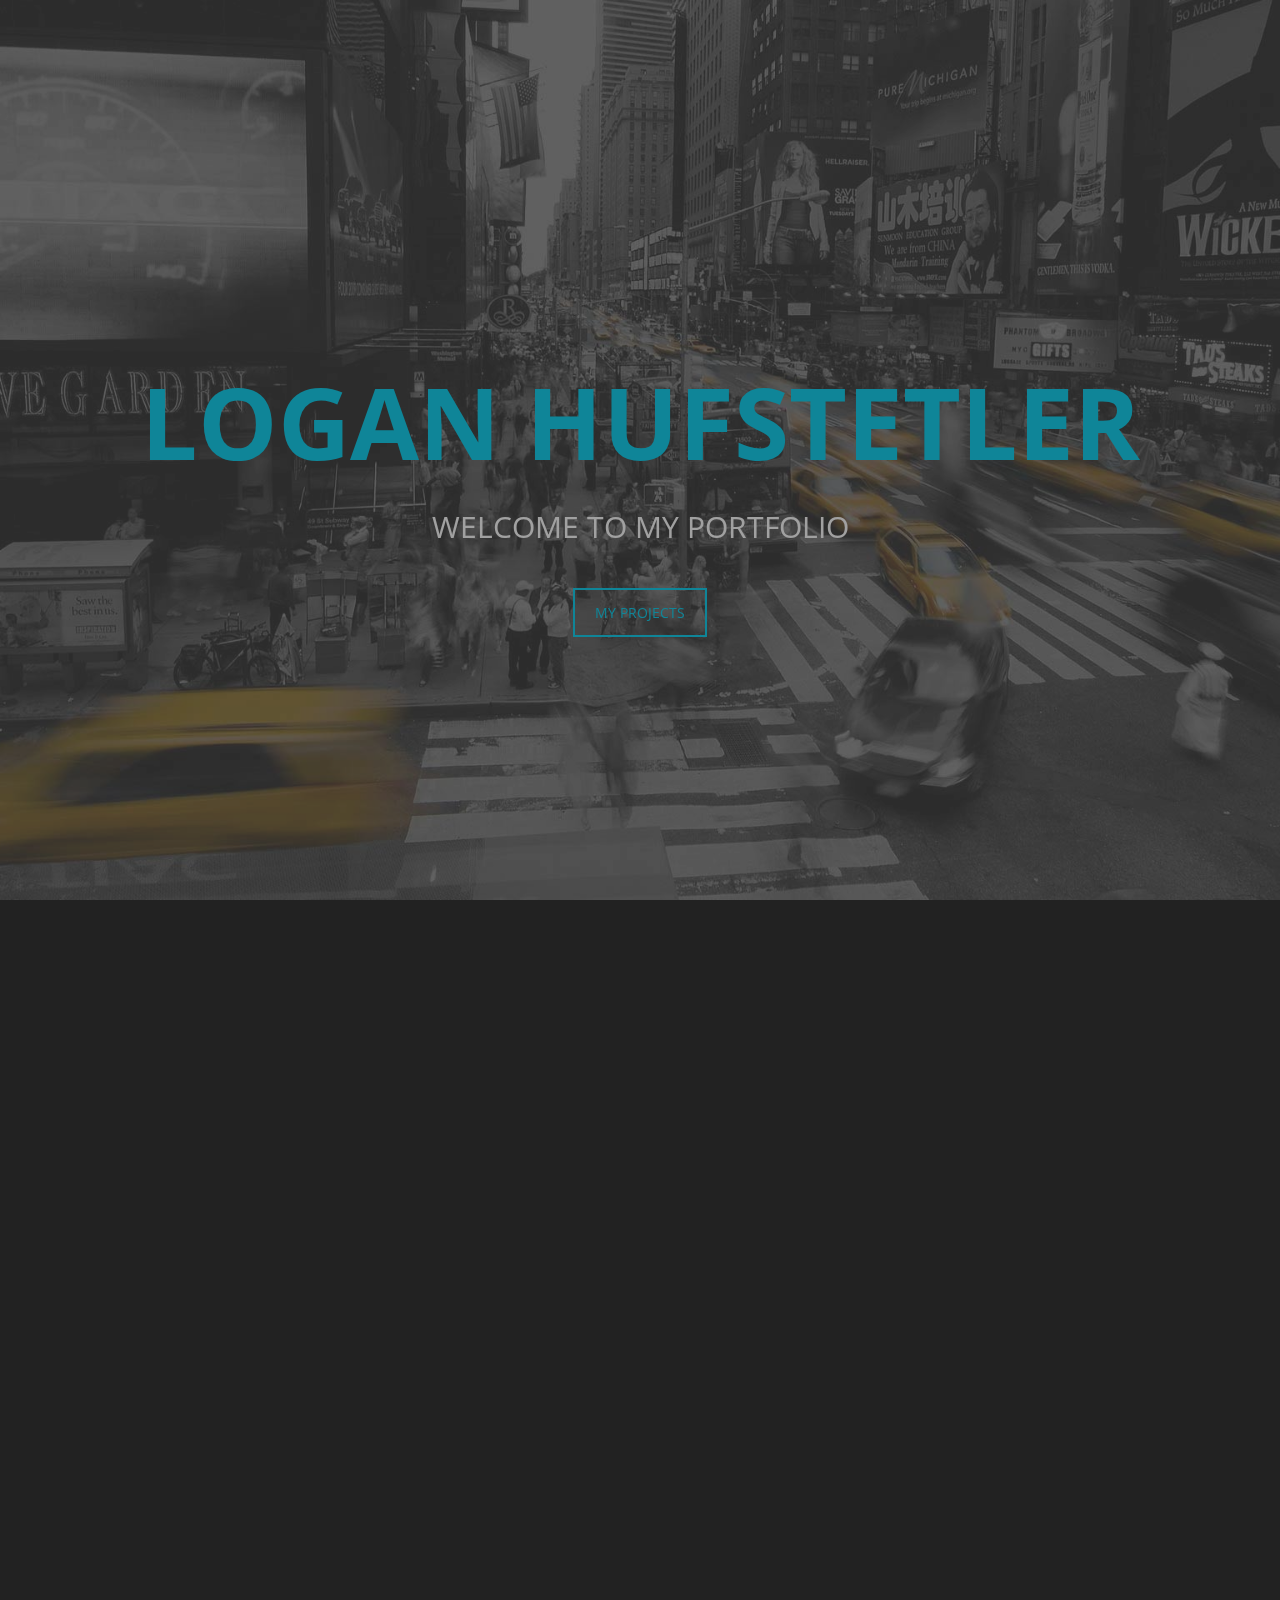
<file: index.html>
<!DOCTYPE html>
	<html lang="en">
	<head>
	<meta http-equiv="content-type" content="text/html; charset=UTF-8">
	<meta name="viewport" content="width=device-width, initial-scale=1.0, maximum-scale=1, user-scalable=no">
    <meta charset="utf-8">
    <title>Logan's Portfolio</title>
    <meta name="description" content="Logan's Portfolio">
    <meta name="author" content="Andsolutions.it">
    <meta name="description" content="">
	
    <link href="css/bootstrap.min.css" rel="stylesheet">
	<link href="css/bootstrap-theme.min.css" rel="stylesheet">
	<link href="css/animate.min.css" rel="stylesheet" >	
	<link href="css/font-awesome.min.css" rel="stylesheet">	
	<link href="css/prettyPhoto.css" rel="stylesheet">
	
	<link href="css/theme.css" rel="stylesheet">	
	<link href="css/responsive.css" rel="stylesheet">
	<link href="css/colors/blue.css" rel="stylesheet" class="colors">


	<!-- Google Font -->
    <link href='http://fonts.googleapis.com/css?family=Open+Sans:400,700' rel='stylesheet' type='text/css'>
	<link href='http://fonts.googleapis.com/css?family=Open+Sans+Condensed:300,700' rel='stylesheet' type='text/css'>
    
	<!-- Favicons - ********************************** NEED TO MAKE A NEW FAVICON!! ********************************************* -->
    <link rel="shortcut icon" href="images/ico/favicon.ico">	
    <link rel="apple-touch-icon" href="images/ico/apple-touch-icon.png">
    <link rel="apple-touch-icon" sizes="72x72" href="images/ico/apple-touch-icon-72.png">
    <link rel="apple-touch-icon" sizes="114x114" href="images/ico/apple-touch-icon-114.png">
    <link rel="apple-touch-icon" sizes="144x144" href="images/ico/apple-touch-icon-144.png">

</head>

<body data-spy="scroll" data-target="#mynav" data-offset="85">

<!-- Preloader --> 
<div id="preloader">
	<div id="status">
		<div class="spinner">
			  <div class="rect1"></div>
			  <div class="rect2"></div>
			  <div class="rect3"></div>
			  <div class="rect4"></div>
			  <div class="rect5"></div>
		</div>
	</div>
</div>
<!-- End Preloader -->

<header>

<!-- Bootstrap Menu -->
<!-- ******************** NEED SOME SORT OF LOGO ******************** -->
<div id="navigation">
	<div class="navbar-wrapper">
		<nav class="navbar-inverse navbar-static-top" role="navigation">
			<div class="container">
				<div class="row">
					<div class="navbar-header">
						<button type="button" class="navbar-toggle" data-toggle="collapse" data-target=".navbar-collapse">
						<span class="icon-bar"></span>
						<span class="icon-bar"></span>
						<span class="icon-bar"></span>
						</button>
						<a class="navbar-brand" href="#"></a>
					</div>
					<div id="mynav" class="navbar-collapse collapse">
						<ul class="nav navbar-nav main-nav-list">
							<li><a href="#home">Home</a></li>
							<!-- <li><a href="#about">About</a></li> -->
							<li><a href="#works">Works</a></li>
							<li><a href="#contacts">Contact Me</a></li>								
						</ul>
					</div>		
				</div>
			</div>
		</nav>
	</div>
</div>
<!-- End Bootstrap Menu -->

<!-- Slider -->
<section id="home">
	<div class="slide-wrap">
		<div id="home-slider" class="carousel slide carousel-fade" data-ride="carousel">
			<div class="carousel-inner">
				<div class="item active"> <!-- Change Image -->
					<div class="caption">
						<h1 class="animated fadeInLeftBig"><strong>LOGAN HUFSTETLER</strong></h1>
						<p class="animated fadeInRightBig">Welcome to my portfolio</p>
						<a data-scroll class="learn-more animated fadeInUpBig" href="#works">My Projects</a>
					</div>
				</div>
				<div class="item"> <!-- Change Image -->
					<div class="caption">
						<h1 class="animated fadeInLeftBig"><strong>Strong</strong> Creativity<br> and passion</h1>
						<p class="animated fadeInRightBig">Motivated Self-learner</p>
						<a data-scroll class="learn-more animated fadeInUpBig" href="#works">My Projects</a>
					</div>
				</div>
				<div class="item"> <!-- Change Image -->
					<div class="caption">
						<h1 class="animated fadeInLeftBig">In the <strong>pursuit</strong> <br>of BLISS</h1>
						<p class="animated fadeInRightBig">Ready to work hard</p>
						<a data-scroll class="learn-more animated fadeInUpBig" href="#works">My Projects</a>
					</div>
				</div>
			</div>
			<a class="left-control" href="#home-slider" data-slide="prev"><i class="fa fa-angle-left"></i></a>
			<a class="right-control" href="#home-slider" data-slide="next"><i class="fa fa-angle-right"></i></a>
    </div>	
	</div>	
</section>
<!-- End Slider -->

</header>
	
<!-- About Xlight -->
<!-- <section class="section-wrapper" id="about">
	<div class="about-us">
		<div class="why-us">	  
			<div class="container">	  
				<div class="row"> -->
					<!-- Block Title -->
					<!-- <div class="section-title wow fadeInUp" data-wow-duration="1s" data-wow-delay="300ms">			
						<h1><span>About Logan</span></h1>							
					</div>
					<div class="element-title wow fadeInDown" data-wow-duration="1s" data-wow-delay="300ms">			
						<h1>Education</h1>
						<h3>I am a <span class="main-color">Full Stack Engineer</span> who wants to change the <span class="main-color">Future</span></h3>
					</div> -->
					<!-- End Block Title -->
					<!-- About Us Icons -->
					<!-- <div class="wrapper-why-us">
						<div class="col-lg-4 col-sm-4 wow fadeInDown" data-wow-duration="1s" data-wow-delay="300ms">
							<a href="https://www.github.com/blisscatalyst" target="_blank"><i class="hovicon effect-1 sub-a"><b class="fa fa-github"></b></i></a>
							<h2>SELF TAUGHT</h2>
							<p>I have spent many hours tackling new problems on my own. I'm not afraid to dive deep into documentation.</p>
						</div>
						<div class="col-lg-4 col-sm-4 wow fadeInDown" data-wow-duration="1s" data-wow-delay="450ms">
							<a href="https://lambdaschool.com/" target="_blank"><i class="hovicon effect-1 sub-a"><b class="fa fa-graduation-cap"></b></i></a>
							<h2>LAMBDA SCHOOL GRAD</h2>
							<p>Almost finished with the Full Stack and Computer Science portion at Lambda School</p>
						</div>
						<div class="col-lg-4 col-sm-4 wow fadeInDown" data-wow-duration="1s" data-wow-delay="600ms">
							<a href="https://www.linkedin.com/in/logan-hufstetler-145611a2/" target="_blank"><i class="hovicon effect-1 sub-a"><b class="fa fa-university"></b></i></a>
							<h2>VARIOUS SCHOOLING</h2>
							<p>Have taken various classes from my local College of Southern Idaho as well as Brigham Young University in Computer Science.</p>
						</div>
					</div> -->
					<!-- End About Us Icons -->
				<!-- </div>
			</div>
		</div>
	</div> -->
	<!-- End About Xlight -->


	<!-- Facts --> 
	<!-- <div class="facts parallax">
		<div class="overlay">
			<div class="wrapper-block-facts">
				<div class="container">	  
					<div class="row">
						<div class="element-title">			
							<h1 class="main-color wow fadeInUp" data-wow-duration="1s" data-wow-delay="300ms">Some Fun Facts</h1>
							<h3 class="white-color wow fadeInDown" data-wow-duration="1s" data-wow-delay="300ms">Lorem Ipsum is simply dummy text of the printing and typesetting</h3>
						</div>
					</div>
					<div class="row">
						<div class="wrapper-number">	  
							<div class="col-lg-3 col-md-3">
								<div class="number wow fadeInRight" data-wow-duration="1s" data-wow-delay="300ms">
									<p class="timer" data-from="0" data-to="612" data-speed="2000">612</p>								
								</div>
								<div class="number-title wow fadeInDown" data-wow-duration="1s" data-wow-delay="300ms">
									CUPS OF COFFEE
								</div>
							</div>
							<div class="col-lg-3 col-md-3">
								<div class="number wow fadeInRight" data-wow-duration="1s" data-wow-delay="450ms">
									<p class="timer" data-from="0" data-to="432" data-speed="2000">432</p>		
								</div>
								<div class="number-title wow fadeInDown" data-wow-duration="1s" data-wow-delay="450ms">
									HAPPY CLIENTS
								</div>
							</div>
							<div class="col-lg-3 col-md-3">
								<div class="number wow fadeInRight" data-wow-duration="1s" data-wow-delay="600ms">
									<p class="timer" data-from="0" data-to="957" data-speed="2000">957</p>		
								</div>
								<div class="number-title wow fadeInDown" data-wow-duration="1s" data-wow-delay="600ms">
									SONG LISTENED
								</div>
							</div>
							<div class="col-lg-3 col-md-3">
								<div class="number wow fadeInRight" data-wow-duration="1s" data-wow-delay="750ms">
									<p class="timer" data-from="0" data-to="8912" data-speed="2000">8912</p>		
								</div>
								<div class="number-title wow fadeInDown" data-wow-duration="1s" data-wow-delay="750ms">
									ROWS OF CODE
								</div>
							</div>
						</div>
					</div>
				</div>
			</div>
		</div>
	</div> -->
	<!-- End Facts --> 

</section> 
<!-- End About Section --> 

<!-- Team Section --> 

<!-- End Team Section --> 


<!-- Works Section --> 
<section class="section-wrapper" id="works">
	<div class="works">
		<!-- Block Title -->	
		<div class="element-title">			
			<div class="row">	 		
				<div class="container">
					<div class="section-title wow fadeInDown" data-wow-duration="1s" data-wow-delay="300ms">			
						<h1><span>MY Works</span></h1>							
					</div>				
					<h1 class="wow fadeInUp" data-wow-duration="1s" data-wow-delay="300ms">My Awesome Portfolio</h1>
					<h3 class="wow fadeInUp" data-wow-duration="1s" data-wow-delay="300ms">These Are My <span class="main-color">Works</span>, Made Solo and <span class="main-color">With Teams</span></h3>	
				</div>
			</div>
		</div>
		<!-- End Block Title -->
		<div class="row">
			<div class="container-fluid">	 		
				<div class="wrapper-works">
					<div class="portfoliO">
						<ul id="filters" class="wow fadeInRight" data-wow-duration="1s" data-wow-delay="300ms">
						  <!-- <li><span class="filter active" data-filter="all">All</span></li> *** Maybe change these to separate my projects between either "solo", or "with a team."
						  <li><span class="filter" data-filter=".category-1">IMAGES</span></li>
						  <li><span class="filter" data-filter=".category-2">VIDEO</span></li>
						  <li><span class="filter" data-filter=".category-3">PROJECTS</span></li> -->
						</ul>
						<div class="portfolio-wrap">
							<div class="myport wow fadeInDown center-work" data-wow-duration="1s" data-wow-delay="600ms">
								<div class="mix category-1 portfolio" data-myorder="1">
									<div class="img-holder">
										<a class="folio-read-more" href="#" data-single_url="Artful.html" title="My First Landing Page! :D">
											<img class="" src="images/works/artful-main.jpg" alt="Artful Screenshot"> <!-- Change Image -->
											<div class="works-overlay">
												<div class="img-overlay"></div>
											</div>		
											<div class="overlay-content"> 
												<div class="works-overlay-category">artful.click</div>										
												<div class="works-overlay-text">Landing Page</div>										
												<div class="works-overlay-icon"><!--<i class="fa fa-image"></i>--></div>										
											</div>	
										</a>
									</div>		  
								</div>
								<div class="mix category-2 portfolio" data-cat="category-2" data-myorder="2">
									<div class="img-holder">
										<a class="folio-read-more" href="#" data-single_url="MOODiBEATS.html" title="This is the description">									
										<img class="" src="images/works/moodibeats-main.jpg" alt="MOODiBEATS Screenshot"> <!-- Change Image -->
											<div class="works-overlay">
												<div class="img-overlay"></div>
											</div>		
											<div class="overlay-content"> 
												<div class="works-overlay-category">moodibeats</div>										
												<div class="works-overlay-text">Login Page</div>										
												<div class="works-overlay-icon"><!--<i class="fa fa-video-camera"></i>--></div>										
											</div>	
										</a>
									</div>	
								</div>
								
								<div class="gap"></div>
								<div class="gap"></div>
							</div>
						</div>
					</div>		
				</div>
			</div>
		</div>
		<!-- Single Project -->
		<div id="works-single-wrap">
			<div id="works-single">
			</div>
		</div>
		<!-- End Single Project -->	
	</div>

	<!-- Partners -->
	<!-- <div class="partners parallax">
		<div class="overlay">
			<div class="wrapper-block-partners"> -->
				<!-- Block Title -->
				<!-- <div class="element-title">	
					<div class="row">	 		
						<div class="container">	 		
							<h1 class="main-color wow fadeInDown" data-wow-duration="1s" data-wow-delay="300ms">OUR PARTNERS</h1>
							<h3 class="white-color wow fadeInUp" data-wow-duration="1s" data-wow-delay="300ms">Lorem Ipsum is simply dummy text of the printing and typesetting</h3>
						</div>
					</div>
				</div> -->
				<!-- End Block Title -->
				<!-- <div class="row">
					<div class="container">	 		
						<div class="wrapper-partners">
							<div class="col-lg-3 col-md-3 partners-img wow fadeInRight" data-wow-duration="1s" data-wow-delay="300ms">
								<a href="#"><img src="images/partners/partners1.png" alt=""></a> Change Image -->
							<!-- </div>
							<div class="col-lg-3 col-md-3 partners-img wow fadeInRight" data-wow-duration="1s" data-wow-delay="500ms">
								<a href="#"><img src="images/partners/partners2.png" alt=""></a> Change Image -->
							<!-- </div>
							<div class="col-lg-3 col-md-3 partners-img wow fadeInRight" data-wow-duration="1s" data-wow-delay="700ms">
								<a href="#"><img src="images/partners/partners3.png" alt=""></a> Change Image -->
							<!-- </div>
							<div class="col-lg-3 col-md-3 partners-img wow fadeInRight" data-wow-duration="1s" data-wow-delay="900ms">
								<a href="#"><img src="images/partners/partners4.png" alt=""></a> Change Image -->
							<!-- </div>
						</div>
					</div>
				</div>
				<div class="row">
					<div class="container">	 		
						<div class="wrapper-partners">
							<div class="col-lg-3 col-md-3 partners-img wow fadeInRight" data-wow-duration="1s" data-wow-delay="1100ms">
								<a href="#"><img src="images/partners/partners5.png" alt=""></a> Change Image -->
							<!-- </div>
							<div class="col-lg-3 col-md-3 partners-img wow fadeInRight" data-wow-duration="1s" data-wow-delay="1300ms">
								<a href="#"><img src="images/partners/partners6.png" alt=""></a> Change Image -->
							<!-- </div>
							<div class="col-lg-3 col-md-3 partners-img wow fadeInRight" data-wow-duration="1s" data-wow-delay="1500ms">
								<a href="#"><img src="images/partners/partners7.png" alt=""></a> Change Image -->
							<!-- </div>
							<div class="col-lg-3 col-md-3 partners-img wow fadeInRight" data-wow-duration="1s" data-wow-delay="1700ms">
								<a href="#"><img src="images/partners/partners8.png" alt=""></a> Change Image -->
							<!-- </div>
						</div>
					</div>
				</div>
			</div>
		</div>
	</div> -->
	<!-- End Partners -->

</section> 
<!-- End Works Section -->

<!-- Price Section --> 

<!-- End Price Section -->
	
	
<!-- News Section --> 

<!-- End News Section -->	
	
	
<!-- Contact Section --> 
<section class="section-wrapper" id="contacts">
	<!-- Contacts -->	
	<div class="contacts"> 
	
		<!-- Block Title -->	
		<div class="element-title">			
			<div class="row">	 		
				<div class="container">
					<div class="section-title wow fadeInDown" data-wow-duration="1s" data-wow-delay="300ms">
						<h1><span>Contact Logan</span></h1>							
					</div>				
					<h3 class="wow fadeInUp" data-wow-duration="1s" data-wow-delay="300ms">*subtle phrase to invoke a business to <span class="main-color">hire </span> me</h3>	
				</div>
			</div>
		</div>
		<!-- End Block Title -->	
	
		<div class="container">
			<div class="row">	
				<div class="wrapper-contacts">		
					<div class="contact_form">
						<div class="row">
							<div class="wrapper-contacts-icons center-work">	
								<!-- <div class="col-xs-4 wow fadeInRight" data-wow-duration="1s" data-wow-delay="300ms">	
									<i class="fa fa-map-marker"></i>
									<div class="">125 Abbey Road</div>
									<div class="">90210 Los Angeles</div>
								</div>								 -->
								<!-- <div class="col-xs-4 wow fadeInRight" data-wow-duration="1s" data-wow-delay="450ms">	
									<i class="fa fa-mobile-phone"></i>
									<div class="">Mon - Fri 08:00 21:00</div>
									<div class="">+1800 920 8845</div>
								</div> -->
								<div class="col-xs-4 wow fadeInRight" data-wow-duration="1s" data-wow-delay="600ms">	
									<i class="fa fa-envelope-o"></i>
									<div class="">Send me an e-mail!</div>
								</div>								
								
							</div>								
						</div>								
						<div class="row wow fadeInRight" data-wow-duration="1s" data-wow-delay="800ms">
							<!-- Start contact-form -->	
							<form id="contact-form" method="POST" action="https://formspree.io/xjvbpbwv">
								<div class="col-lg-6 col-sm-6">				
									<div class="form-group">
										<input type="text" name="name" class="form-control" placeholder="Your name">
									</div>
									<div class="form-group">
										<input type="email" name="email" class="form-control" placeholder="Your email address">
									</div>
									<div class="form-group">
										<input type="text" name="subject" class="form-control" placeholder="Subject">
									</div>
								</div>
								<div class="col-lg-6 col-sm-6">				
									<div class="form-group">
										<textarea  name="message" class="form-control" placeholder="Your message" rows="8"></textarea>
									</div>
									<div></div>
									<input type="submit" value="Submit">
								</div>
							</form>
							<!-- End contact-form -->
						</div>
					</div>
				</div>
			</div>
		</div>
	</div>
	<!-- End Contacts -->	
	
</section> 
<!-- End Contact Section -->		
	
<!-- Footer -->
<div class="bottom-footer">
	<div class="container"> 
		<div class="bottom-footer-center wow fadeInDown" data-wow-duration="1s" data-wow-delay="300ms">
			<ul class="bottom-social-icons">
				<li><a href="https://github.com/BlissCatalyst" target="_blank"><i class="fa fa-github"></i></a></li>
				<li><a href="https://www.linkedin.com/in/logan-hufstetler-145611a2/" target="_blank"><i class="fa fa-linkedin"></i></a></li>
				<li><a href="https://twitter.com/BlissCatalyst" target="_blank"><i class="fa fa-twitter"></i></a></li>
			</ul>
		</div>	
		<div class="bottom-footer-left wow fadeInUp" data-wow-duration="1s" data-wow-delay="450ms">
			<p><span>&#169; Copyright 2017 Xlight Template by</span>  <a href="https://www.andsolutions.it">Andsolutions</a></p>
		</div>		  
	</div>
</div>
<!-- End Footer -->		

<!-- Scroll to Top  -->
<a href="#" class="scroll-up"><i class="fa fa-arrow-up"></i></a>
<!-- End Scroll To Top  -->
	
	
    <!-- Bootstrap core JavaScript
    ================================================== -->
    <!-- Placed at the end of the document so the pages load faster -->
	<script src="js/jquery.min.js"></script>
	<script src="js/bootstrap.min.js"></script>
	<script src="js/retina.min.js"></script>
	<script src="js/jquery.easing.min.js"></script>
	<script src="js/wow.min.js"></script>	
	<script src="js/waypoints.min.js"></script>	
	<script src="js/jquery.countTo.js"></script>
	<script src="js/jquery.mixitup.min.js"></script>
	<script src="js/jquery.prettyPhoto.js"></script>	
	<script src="js/jquery.knob.min.js"></script>	
	<script src="js/jquery.validate.min.js"></script>
	<script src="js/custom.js"></script>
  

</body>
</html>
</file>
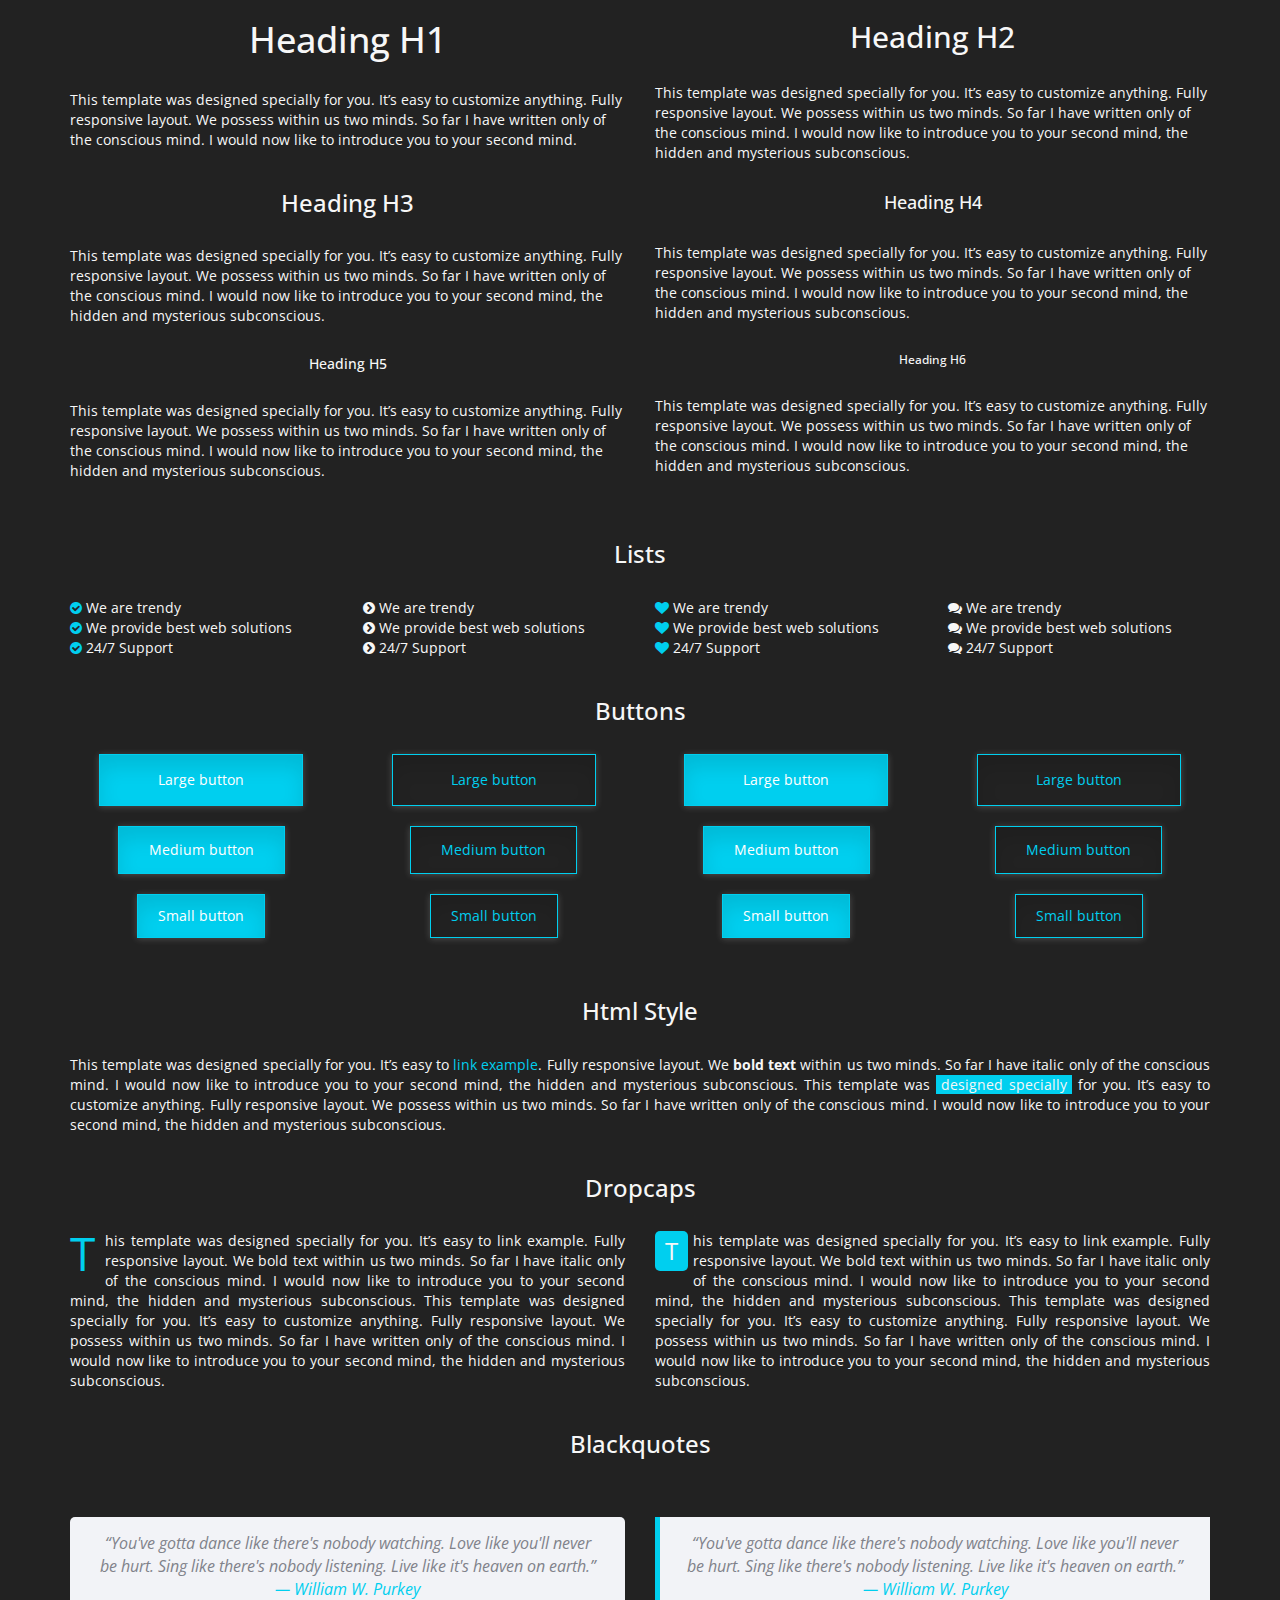
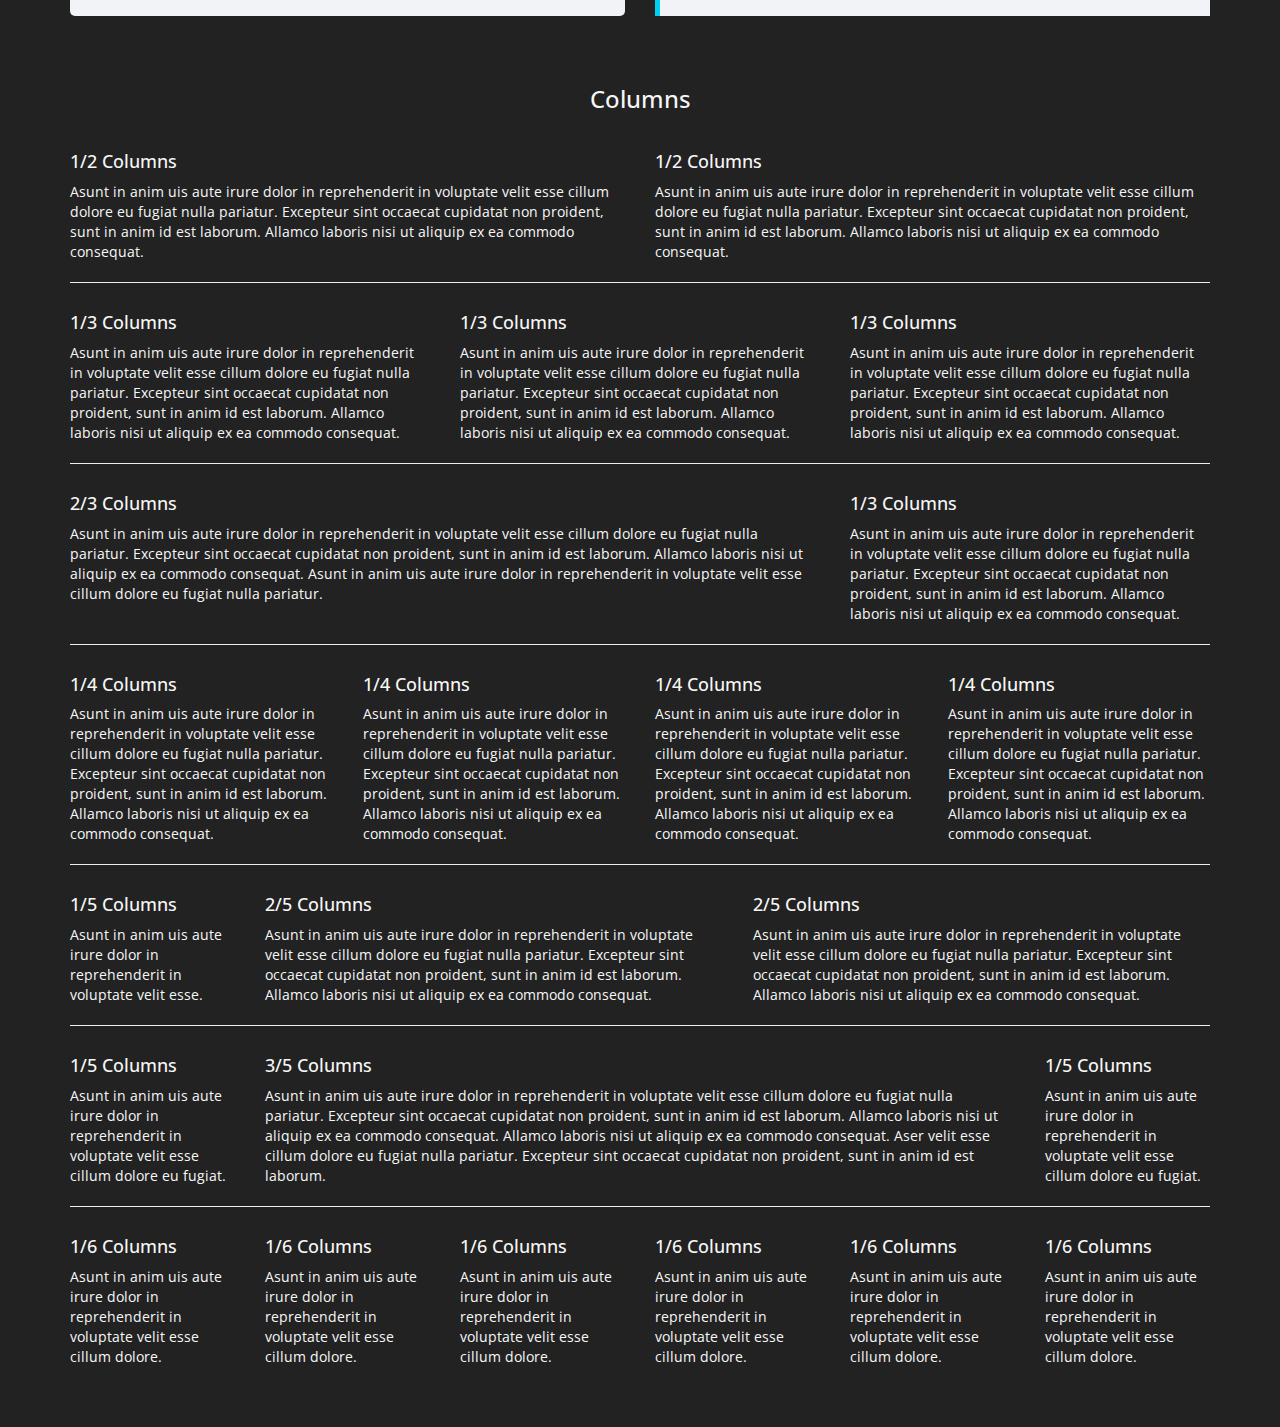
<file: typography.html>
<!DOCTYPE html>
<html lang="en">
  <head>
	<meta http-equiv="content-type" content="text/html; charset=UTF-8">
	<meta name="viewport" content="width=device-width, initial-scale=1.0, maximum-scale=1, user-scalable=no">
    <meta charset="utf-8">
    <title>Xlight Bootstrap Responsive HTML5/CSS3 Template</title>
    <meta name="description" content="Xlight Bootstrap Responsive HTML5/CSS3 Template">
    <meta name="author" content="Andsolutions.it">
    <meta name="description" content="">
	
    <link href="css/bootstrap.min.css" rel="stylesheet">
	<link href="css/bootstrap-theme.min.css" rel="stylesheet">
	<link href="css/animate.min.css" rel="stylesheet" >	
	<link href="css/font-awesome.min.css" rel="stylesheet">	
	<link href="css/prettyPhoto.css" rel="stylesheet">
	
	<link href="css/theme.css" rel="stylesheet">	
	<link href="css/responsive.css" rel="stylesheet">
	<link href="css/colors/blue.css" rel="stylesheet" class="colors">


	<!-- Google Font -->
    <link href='http://fonts.googleapis.com/css?family=Open+Sans:400,700' rel='stylesheet' type='text/css'>
	<link href='http://fonts.googleapis.com/css?family=Open+Sans+Condensed:300,700' rel='stylesheet' type='text/css'>
    
	<!-- Favicons -->
    <link rel="shortcut icon" href="images/ico/favicon.ico">	
    <link rel="apple-touch-icon" href="images/ico/apple-touch-icon.png">
    <link rel="apple-touch-icon" sizes="72x72" href="images/ico/apple-touch-icon-72.png">
    <link rel="apple-touch-icon" sizes="114x114" href="images/ico/apple-touch-icon-114.png">
    <link rel="apple-touch-icon" sizes="144x144" href="images/ico/apple-touch-icon-144.png">
</head>
	<body data-spy="scroll" data-target="#mynav" data-offset="85">

        <div class="container">
            <div class="row">
                <div class="col-lg-12">
                    <div class="row">
                        <div class="col-lg-6">
                            <h1>Heading H1</h1><br>
                            <div class="text-left">This template was designed specially  for you. It’s easy to customize anything. Fully responsive layout. We possess within us two minds. So far I have written only of the conscious mind. I would now like to introduce you to your second mind.</div><br>
                            <h3>Heading H3</h3><br>
                            <div class="text-left">This template was designed specially  for you. It’s easy to customize anything. Fully responsive layout. We possess within us two minds. So far I have written only of the conscious mind. I would now like to introduce you to your second mind, the hidden and mysterious subconscious.</div><br>
                            <h5>Heading H5</h5><br>
                            <div class="text-left">This template was designed specially  for you. It’s easy to customize anything. Fully responsive layout. We possess within us two minds. So far I have written only of the conscious mind. I would now like to introduce you to your second mind, the hidden and mysterious subconscious.</div><br>
                        </div>
                        <div class="col-lg-6">
                            <h2>Heading H2</h2><br>
                            <div class="text-left">This template was designed specially  for you. It’s easy to customize anything. Fully responsive layout. We possess within us two minds. So far I have written only of the conscious mind. I would now like to introduce you to your second mind, the hidden and mysterious subconscious.</div><br>
                            <h4>Heading H4</h4><br>
                            <div class="text-left">This template was designed specially  for you. It’s easy to customize anything. Fully responsive layout. We possess within us two minds. So far I have written only of the conscious mind. I would now like to introduce you to your second mind, the hidden and mysterious subconscious.</div><br>
                            <h6>Heading H6</h6><br>
                            <div class="text-left">This template was designed specially  for you. It’s easy to customize anything. Fully responsive layout. We possess within us two minds. So far I have written only of the conscious mind. I would now like to introduce you to your second mind, the hidden and mysterious subconscious.</div><br>
                        </div>
                    </div>
					<div class="typography-title"><h3>Lists</h3></div>
                    <div class="row">
                        <div class="col-lg-3">
                            <ul class="text-left">
                                <li><i class="fa fa-check-circle main-color"></i> We are trendy</li>
                                <li><i class="fa fa-check-circle main-color"></i> We provide best web solutions</li>
                                <li><i class="fa fa-check-circle main-color"></i> 24/7 Support </li>
                            </ul>
                        </div>
                        <div class="col-lg-3">
                            <ul class="li-arrow text-left">
                                <li><i class="fa fa-chevron-circle-right"></i> We are trendy</li>
                                <li><i class="fa fa-chevron-circle-right"></i> We provide best web solutions</li>
                                <li><i class="fa fa-chevron-circle-right"></i> 24/7 Support </li>
                            </ul>
                        </div>
                        <div class="col-lg-3">
                            <ul class="li-star text-left">
                                <li><i class="fa fa-heart main-color"></i> We are trendy</li>
                                <li><i class="fa fa-heart main-color"></i> We provide best web solutions</li>
                                <li><i class="fa fa-heart main-color"></i> 24/7 Support </li>
                            </ul>
                        </div>
                        <div class="col-lg-3">
                            <ol class="li-ol text-left" type="1">
                                <li><i class="fa fa-comments"></i> We are trendy</li>
                                <li><i class="fa fa-comments"></i> We provide best web solutions</li>
                                <li><i class="fa fa-comments"></i> 24/7 Support </li>
                            </ol>
                        </div>
                    </div>
                    <div class="typography-title"><h3>Buttons</h3></div>
                    <div class="row">
                        <div class="col-lg-3 col-md-3 col-sm-3 col-xs-6">
                            <div class="btn btn-large"><a href="#">Large button</a></div><br><br>
                            <div class="btn btn-medium"><a href="#">Medium button</a></div><br><br>
                            <div class="btn"><a href="#">Small button</a></div><br><br>
                        </div>
                        <div class="col-lg-3 col-md-3 col-sm-3 col-xs-6">
                            <div class="btn-inverse btn-large"><a href="#">Large button</a></div><br><br>
                            <div class="btn-inverse btn-medium"><a href="#">Medium button</a></div><br><br>
                            <div class="btn-inverse"><a href="#">Small button</a></div><br><br>
                        </div>
                        <div class="col-lg-3 col-md-3 col-sm-3 col-xs-6">
                            <div class="btn btn-large"><a href="#">Large button</a></div><br><br>
                            <div class="btn btn-medium"><a href="#">Medium button</a></div><br><br>
                            <div class="btn"><a href="#">Small button</a></div><br><br>
                        </div>
                        <div class="col-lg-3 col-md-3 col-sm-3 col-xs-6">
                            <div class="btn-inverse btn-large"><a href="#">Large button</a></div><br><br>
                            <div class="btn-inverse btn-medium"><a href="#">Medium button</a></div><br><br>
                            <div class="btn-inverse"><a href="#">Small button</a></div><br><br>
                        </div>
                    </div>
					<div class="typography-title"><h3>Html style</h3></div>
                    <div class="row text-justify">
                        <div class="col-lg-12">
						This template was designed specially  for you. It’s easy to <a href="#" class="link">link example</a>. Fully responsive layout. We <b>bold text</b> within us two minds. So far I have italic only of the conscious mind. I would now like to introduce you to your second mind, the hidden and mysterious subconscious. This template was <span class="text-color">designed specially</span>  for you. It’s easy to customize anything. Fully responsive layout. We possess within us two minds. So far I have written only of the conscious mind. I would now like to introduce you to your second mind, the hidden and mysterious subconscious.</div>
                    </div>
					<div class="typography-title"><h3>Dropcaps</h3></div>
                    <div class="row text-justify">
                        <div class="col-lg-6"><div class="dporcaps">T</div>his template was designed specially  for you. It’s easy to link example. Fully responsive layout. We bold text within us two minds. So far I have italic only of the conscious mind. I would now like to introduce you to your second mind, the hidden and mysterious subconscious. This template was designed specially  for you. It’s easy to customize anything. Fully responsive layout. We possess within us two minds. So far I have written only of the conscious mind. I would now like to introduce you to your second mind, the hidden and mysterious subconscious.</div>
                        <div class="col-lg-6"><div class="dporcaps-negative">T</div>his template was designed specially  for you. It’s easy to link example. Fully responsive layout. We bold text within us two minds. So far I have italic only of the conscious mind. I would now like to introduce you to your second mind, the hidden and mysterious subconscious. This template was designed specially  for you. It’s easy to customize anything. Fully responsive layout. We possess within us two minds. So far I have written only of the conscious mind. I would now like to introduce you to your second mind, the hidden and mysterious subconscious.</div>
                    </div>
					<div class="typography-title"><h3>Blackquotes</h3></div>
                    <div class="row">
                        <div class="col-lg-6"><blockquote>“You've gotta dance like there's nobody watching. Love like you'll never be hurt. Sing like there's nobody listening.  Live like it's heaven on earth.”<cite>― William W. Purkey</cite></blockquote></div>
                        <div class="col-lg-6"><blockquote class="blockqoute-style-2">“You've gotta dance like there's nobody watching. Love like you'll never be hurt. Sing like there's nobody listening.  Live like it's heaven on earth.”<cite>― William W. Purkey</cite></blockquote></div>
                    </div>
					<div class="typography-title"><h3>Columns</h3></div>
                    <div class="row text-left">
                        <div class="col-lg-6">
                            <h4>1/2 Columns</h4>
                            Asunt in anim uis aute irure dolor in reprehenderit in voluptate velit esse cillum dolore eu fugiat nulla pariatur. 
                          Excepteur sint occaecat cupidatat non proident, sunt in anim id est laborum. Allamco laboris nisi ut aliquip ex ea commodo consequat. 
                        </div>
                        <div class="col-lg-6">
                            <h4>1/2 Columns</h4>
                            Asunt in anim uis aute irure dolor in reprehenderit in voluptate velit esse cillum dolore eu fugiat nulla pariatur. Excepteur sint occaecat cupidatat non proident, sunt in anim id est laborum. Allamco laboris nisi ut aliquip ex ea commodo consequat. 
                        </div>
                    </div>
                    <hr>
                    <div class="row text-left">
                        <div class="col-lg-4">
                            <h4>1/3 Columns</h4>
                          Asunt in anim uis aute irure dolor in reprehenderit in voluptate velit esse cillum dolore eu fugiat nulla pariatur. 
                          Excepteur sint occaecat cupidatat non proident, sunt in anim id est laborum. Allamco laboris nisi ut aliquip ex ea commodo consequat. 
                        </div>
                        <div class="col-lg-4">
                          <h4>1/3 Columns</h4>
                          Asunt in anim uis aute irure dolor in reprehenderit in voluptate velit esse cillum dolore eu fugiat nulla pariatur. 
                          Excepteur sint occaecat cupidatat non proident, sunt in anim id est laborum. Allamco laboris nisi ut aliquip ex ea commodo consequat. 
                        </div>
                        <div class="col-lg-4">
                          <h4>1/3 Columns</h4>
                          Asunt in anim uis aute irure dolor in reprehenderit in voluptate velit esse cillum dolore eu fugiat nulla pariatur. 
                          Excepteur sint occaecat cupidatat non proident, sunt in anim id est laborum. Allamco laboris nisi ut aliquip ex ea commodo consequat. 
                        </div>
                      </div>
                      <hr>
                      <div class="row text-left">
                        <div class="col-lg-8">
                          <h4>2/3 Columns</h4>
                          Asunt in anim uis aute irure dolor in reprehenderit in voluptate velit esse cillum dolore eu fugiat nulla pariatur. 
                          Excepteur sint occaecat cupidatat non proident, sunt in anim id est laborum. Allamco laboris nisi ut aliquip ex ea commodo consequat. 
                          Asunt in anim uis aute irure dolor in reprehenderit in voluptate velit esse cillum dolore eu fugiat nulla pariatur. 
                        </div>
                        <div class="col-lg-4">
                          <h4>1/3 Columns</h4>
                          Asunt in anim uis aute irure dolor in reprehenderit in voluptate velit esse cillum dolore eu fugiat nulla pariatur. 
                          Excepteur sint occaecat cupidatat non proident, sunt in anim id est laborum. Allamco laboris nisi ut aliquip ex ea commodo consequat. 
                        </div>
                      </div>
                      <hr>
                      <div class="row text-left">
                        <div class="col-lg-3">
                          <h4>1/4 Columns</h4>
                          Asunt in anim uis aute irure dolor in reprehenderit in voluptate velit esse cillum dolore eu fugiat nulla pariatur. 
                          Excepteur sint occaecat cupidatat non proident, sunt in anim id est laborum. Allamco laboris nisi ut aliquip ex ea commodo consequat. 
                        </div>
                        <div class="col-lg-3">
                          <h4>1/4 Columns</h4>
                          Asunt in anim uis aute irure dolor in reprehenderit in voluptate velit esse cillum dolore eu fugiat nulla pariatur. 
                          Excepteur sint occaecat cupidatat non proident, sunt in anim id est laborum. Allamco laboris nisi ut aliquip ex ea commodo consequat. 
                        </div>
                        <div class="col-lg-3">
                          <h4>1/4 Columns</h4>
                          Asunt in anim uis aute irure dolor in reprehenderit in voluptate velit esse cillum dolore eu fugiat nulla pariatur. 
                          Excepteur sint occaecat cupidatat non proident, sunt in anim id est laborum. Allamco laboris nisi ut aliquip ex ea commodo consequat. 
                        </div>
                        <div class="col-lg-3">
                          <h4>1/4 Columns</h4>
                          Asunt in anim uis aute irure dolor in reprehenderit in voluptate velit esse cillum dolore eu fugiat nulla pariatur. 
                          Excepteur sint occaecat cupidatat non proident, sunt in anim id est laborum. Allamco laboris nisi ut aliquip ex ea commodo consequat. 
                        </div>
                      </div>
                      <hr>
                      <div class="row text-left">
                        <div class="col-lg-2">
                          <h4>1/5 Columns</h4>
                          Asunt in anim uis aute irure dolor in reprehenderit in voluptate velit esse. 
                        </div>
                        <div class="col-lg-5">
                          <h4>2/5 Columns</h4>
                          Asunt in anim uis aute irure dolor in reprehenderit in voluptate velit esse cillum dolore eu fugiat nulla pariatur. 
                          Excepteur sint occaecat cupidatat non proident, sunt in anim id est laborum. Allamco laboris nisi ut aliquip ex ea commodo consequat. 
                        </div>
                        <div class="col-lg-5">
                          <h4>2/5 Columns</h4>
                          Asunt in anim uis aute irure dolor in reprehenderit in voluptate velit esse cillum dolore eu fugiat nulla pariatur. 
                          Excepteur sint occaecat cupidatat non proident, sunt in anim id est laborum. Allamco laboris nisi ut aliquip ex ea commodo consequat. 
                        </div>
                      </div>
                      <hr>
                      <div class="row text-left">
                        <div class="col-lg-2">
                          <h4>1/5 Columns</h4>
                          Asunt in anim uis aute irure dolor in reprehenderit in voluptate velit esse cillum dolore eu fugiat. 
                        </div>
                        <div class="col-lg-8">
                          <h4>3/5 Columns</h4>
                          Asunt in anim uis aute irure dolor in reprehenderit in voluptate velit esse cillum dolore eu fugiat nulla pariatur. 
                          Excepteur sint occaecat cupidatat non proident, sunt in anim id est laborum. Allamco laboris nisi ut aliquip ex ea commodo consequat. 
                          Allamco laboris nisi ut aliquip ex ea commodo consequat. Aser velit esse cillum dolore eu fugiat nulla pariatur. 
                          Excepteur sint occaecat cupidatat non proident, sunt in anim id est laborum.
                        </div>
                        <div class="col-lg-2">
                          <h4>1/5 Columns</h4>
                          Asunt in anim uis aute irure dolor in reprehenderit in voluptate velit esse cillum dolore eu fugiat. 
                        </div>
                      </div>
                      <hr>
                      <div class="row text-left">
                        <div class="col-lg-2">
                          <h4>1/6 Columns</h4>
                          Asunt in anim uis aute irure dolor in reprehenderit in voluptate velit esse cillum dolore. 
                        </div>
                        <div class="col-lg-2">
                          <h4>1/6 Columns</h4>
                          Asunt in anim uis aute irure dolor in reprehenderit in voluptate velit esse cillum dolore. 
                        </div>
                        <div class="col-lg-2">
                          <h4>1/6 Columns</h4>
                          Asunt in anim uis aute irure dolor in reprehenderit in voluptate velit esse cillum dolore. 
                        </div>
                        <div class="col-lg-2">
                          <h4>1/6 Columns</h4>
                          Asunt in anim uis aute irure dolor in reprehenderit in voluptate velit esse cillum dolore. 
                        </div>
                        <div class="col-lg-2">
                          <h4>1/6 Columns</h4>
                          Asunt in anim uis aute irure dolor in reprehenderit in voluptate velit esse cillum dolore. 
                        </div>
                        <div class="col-lg-2">
                          <h4>1/6 Columns</h4>
                          Asunt in anim uis aute irure dolor in reprehenderit in voluptate velit esse cillum dolore. 
                        </div>
                    </div>
                </div>
            </div>
        </div>
        <br><br><br>
<!-- Scroll to Top  -->
<a href="#" class="scroll-up"><i class="fa fa-arrow-up"></i></a>
<!-- End Scroll To Top  -->
	
	
    <!-- Bootstrap core JavaScript
    ================================================== -->
    <!-- Placed at the end of the document so the pages load faster -->
	<script src="js/jquery.min.js"></script>
	<script src="js/bootstrap.min.js"></script>
	<script src="js/retina.min.js"></script>
	<script src="js/jquery.easing.min.js"></script>
	<script src="js/wow.min.js"></script>	
	<script src="js/waypoints.min.js"></script>	
	<script src="js/jquery.countTo.js"></script>
	<script src="js/jquery.mixitup.min.js"></script>
	<script src="js/jquery.prettyPhoto.js"></script>	
	<script src="js/jquery.knob.min.js"></script>	
	<script src="js/jquery.validate.min.js"></script>
	
	
	
	
	<script src="js/custom.js"></script>

</html>
</file>
<file: css/prettyPhoto.css>
div.pp_default .pp_top,div.pp_default .pp_top .pp_middle,div.pp_default .pp_top .pp_left,div.pp_default .pp_top .pp_right,div.pp_default .pp_bottom,div.pp_default .pp_bottom .pp_left,div.pp_default .pp_bottom .pp_middle,div.pp_default .pp_bottom .pp_right{height:13px}
div.pp_default .pp_top .pp_left{background:url(../images/prettyPhoto/default/sprite.png) -78px -93px no-repeat}
div.pp_default .pp_top .pp_middle{background:url(../images/prettyPhoto/default/sprite_x.png) top left repeat-x}
div.pp_default .pp_top .pp_right{background:url(../images/prettyPhoto/default/sprite.png) -112px -93px no-repeat}
div.pp_default .pp_content .ppt{color:#f8f8f8}
div.pp_default .pp_content_container .pp_left{background:url(../images/prettyPhoto/default/sprite_y.png) -7px 0 repeat-y;padding-left:13px}
div.pp_default .pp_content_container .pp_right{background:url(../images/prettyPhoto/default/sprite_y.png) top right repeat-y;padding-right:13px}
div.pp_default .pp_next:hover{background:url(../images/prettyPhoto/default/sprite_next.png) center right no-repeat;cursor:pointer}
div.pp_default .pp_previous:hover{background:url(../images/prettyPhoto/default/sprite_prev.png) center left no-repeat;cursor:pointer}
div.pp_default .pp_expand{background:url(../images/prettyPhoto/default/sprite.png) 0 -29px no-repeat;cursor:pointer;width:28px;height:28px}
div.pp_default .pp_expand:hover{background:url(../images/prettyPhoto/default/sprite.png) 0 -56px no-repeat;cursor:pointer}
div.pp_default .pp_contract{background:url(../images/prettyPhoto/default/sprite.png) 0 -84px no-repeat;cursor:pointer;width:28px;height:28px}
div.pp_default .pp_contract:hover{background:url(../images/prettyPhoto/default/sprite.png) 0 -113px no-repeat;cursor:pointer}
div.pp_default .pp_close{width:30px;height:30px;background:url(../images/prettyPhoto/default/sprite.png) 2px 1px no-repeat;cursor:pointer}
div.pp_default .pp_gallery ul li a{background:url(../images/prettyPhoto/default/default_thumb.png) center center #f8f8f8;border:1px solid #aaa}
div.pp_default .pp_social{margin-top:7px}
div.pp_default .pp_gallery a.pp_arrow_previous,div.pp_default .pp_gallery a.pp_arrow_next{position:static;left:auto}
div.pp_default .pp_nav .pp_play,div.pp_default .pp_nav .pp_pause{background:url(../images/prettyPhoto/default/sprite.png) -51px 1px no-repeat;height:30px;width:30px}
div.pp_default .pp_nav .pp_pause{background-position:-51px -29px}
div.pp_default a.pp_arrow_previous,div.pp_default a.pp_arrow_next{background:url(../images/prettyPhoto/default/sprite.png) -31px -3px no-repeat;height:20px;width:20px;margin:4px 0 0}
div.pp_default a.pp_arrow_next{left:52px;background-position:-82px -3px}
div.pp_default .pp_content_container .pp_details{margin-top:5px}
div.pp_default .pp_nav{clear:none;height:30px;width:110px;position:relative}
div.pp_default .pp_nav .currentTextHolder{font-family:Georgia;font-style:italic;color:#999;font-size:11px;left:75px;line-height:25px;position:absolute;top:2px;margin:0;padding:0 0 0 10px}
div.pp_default .pp_close:hover,div.pp_default .pp_nav .pp_play:hover,div.pp_default .pp_nav .pp_pause:hover,div.pp_default .pp_arrow_next:hover,div.pp_default .pp_arrow_previous:hover{opacity:0.7}
div.pp_default .pp_description{font-size:11px;font-weight:700;line-height:14px;margin:5px 50px 5px 0}
div.pp_default .pp_bottom .pp_left{background:url(../images/prettyPhoto/default/sprite.png) -78px -127px no-repeat}
div.pp_default .pp_bottom .pp_middle{background:url(../images/prettyPhoto/default/sprite_x.png) bottom left repeat-x}
div.pp_default .pp_bottom .pp_right{background:url(../images/prettyPhoto/default/sprite.png) -112px -127px no-repeat}
div.pp_default .pp_loaderIcon{background:url(../images/prettyPhoto/default/loader.gif) center center no-repeat}
div.light_rounded .pp_top .pp_left{background:url(../images/prettyPhoto/light_rounded/sprite.png) -88px -53px no-repeat}
div.light_rounded .pp_top .pp_right{background:url(../images/prettyPhoto/light_rounded/sprite.png) -110px -53px no-repeat}
div.light_rounded .pp_next:hover{background:url(../images/prettyPhoto/light_rounded/btnNext.png) center right no-repeat;cursor:pointer}
div.light_rounded .pp_previous:hover{background:url(../images/prettyPhoto/light_rounded/btnPrevious.png) center left no-repeat;cursor:pointer}
div.light_rounded .pp_expand{background:url(../images/prettyPhoto/light_rounded/sprite.png) -31px -26px no-repeat;cursor:pointer}
div.light_rounded .pp_expand:hover{background:url(../images/prettyPhoto/light_rounded/sprite.png) -31px -47px no-repeat;cursor:pointer}
div.light_rounded .pp_contract{background:url(../images/prettyPhoto/light_rounded/sprite.png) 0 -26px no-repeat;cursor:pointer}
div.light_rounded .pp_contract:hover{background:url(../images/prettyPhoto/light_rounded/sprite.png) 0 -47px no-repeat;cursor:pointer}
div.light_rounded .pp_close{width:75px;height:22px;background:url(../images/prettyPhoto/light_rounded/sprite.png) -1px -1px no-repeat;cursor:pointer}
div.light_rounded .pp_nav .pp_play{background:url(../images/prettyPhoto/light_rounded/sprite.png) -1px -100px no-repeat;height:15px;width:14px}
div.light_rounded .pp_nav .pp_pause{background:url(../images/prettyPhoto/light_rounded/sprite.png) -24px -100px no-repeat;height:15px;width:14px}
div.light_rounded .pp_arrow_previous{background:url(../images/prettyPhoto/light_rounded/sprite.png) 0 -71px no-repeat}
div.light_rounded .pp_arrow_next{background:url(../images/prettyPhoto/light_rounded/sprite.png) -22px -71px no-repeat}
div.light_rounded .pp_bottom .pp_left{background:url(../images/prettyPhoto/light_rounded/sprite.png) -88px -80px no-repeat}
div.light_rounded .pp_bottom .pp_right{background:url(../images/prettyPhoto/light_rounded/sprite.png) -110px -80px no-repeat}
div.dark_rounded .pp_top .pp_left{background:url(../images/prettyPhoto/dark_rounded/sprite.png) -88px -53px no-repeat}
div.dark_rounded .pp_top .pp_right{background:url(../images/prettyPhoto/dark_rounded/sprite.png) -110px -53px no-repeat}
div.dark_rounded .pp_content_container .pp_left{background:url(../images/prettyPhoto/dark_rounded/contentPattern.png) top left repeat-y}
div.dark_rounded .pp_content_container .pp_right{background:url(../images/prettyPhoto/dark_rounded/contentPattern.png) top right repeat-y}
div.dark_rounded .pp_next:hover{background:url(../images/prettyPhoto/dark_rounded/btnNext.png) center right no-repeat;cursor:pointer}
div.dark_rounded .pp_previous:hover{background:url(../images/prettyPhoto/dark_rounded/btnPrevious.png) center left no-repeat;cursor:pointer}
div.dark_rounded .pp_expand{background:url(../images/prettyPhoto/dark_rounded/sprite.png) -31px -26px no-repeat;cursor:pointer}
div.dark_rounded .pp_expand:hover{background:url(../images/prettyPhoto/dark_rounded/sprite.png) -31px -47px no-repeat;cursor:pointer}
div.dark_rounded .pp_contract{background:url(../images/prettyPhoto/dark_rounded/sprite.png) 0 -26px no-repeat;cursor:pointer}
div.dark_rounded .pp_contract:hover{background:url(../images/prettyPhoto/dark_rounded/sprite.png) 0 -47px no-repeat;cursor:pointer}
div.dark_rounded .pp_close{width:75px;height:22px;background:url(../images/prettyPhoto/dark_rounded/sprite.png) -1px -1px no-repeat;cursor:pointer}
div.dark_rounded .pp_description{margin-right:85px;color:#fff}
div.dark_rounded .pp_nav .pp_play{background:url(../images/prettyPhoto/dark_rounded/sprite.png) -1px -100px no-repeat;height:15px;width:14px}
div.dark_rounded .pp_nav .pp_pause{background:url(../images/prettyPhoto/dark_rounded/sprite.png) -24px -100px no-repeat;height:15px;width:14px}
div.dark_rounded .pp_arrow_previous{background:url(../images/prettyPhoto/dark_rounded/sprite.png) 0 -71px no-repeat}
div.dark_rounded .pp_arrow_next{background:url(../images/prettyPhoto/dark_rounded/sprite.png) -22px -71px no-repeat}
div.dark_rounded .pp_bottom .pp_left{background:url(../images/prettyPhoto/dark_rounded/sprite.png) -88px -80px no-repeat}
div.dark_rounded .pp_bottom .pp_right{background:url(../images/prettyPhoto/dark_rounded/sprite.png) -110px -80px no-repeat}
div.dark_rounded .pp_loaderIcon{background:url(../images/prettyPhoto/dark_rounded/loader.gif) center center no-repeat}
div.dark_square .pp_left,div.dark_square .pp_middle,div.dark_square .pp_right,div.dark_square .pp_content{background:#000}
div.dark_square .pp_description{color:#fff;margin:0 85px 0 0}
div.dark_square .pp_loaderIcon{background:url(../images/prettyPhoto/dark_square/loader.gif) center center no-repeat}
div.dark_square .pp_expand{background:url(../images/prettyPhoto/dark_square/sprite.png) -31px -26px no-repeat;cursor:pointer}
div.dark_square .pp_expand:hover{background:url(../images/prettyPhoto/dark_square/sprite.png) -31px -47px no-repeat;cursor:pointer}
div.dark_square .pp_contract{background:url(../images/prettyPhoto/dark_square/sprite.png) 0 -26px no-repeat;cursor:pointer}
div.dark_square .pp_contract:hover{background:url(../images/prettyPhoto/dark_square/sprite.png) 0 -47px no-repeat;cursor:pointer}
div.dark_square .pp_close{width:75px;height:22px;background:url(../images/prettyPhoto/dark_square/sprite.png) -1px -1px no-repeat;cursor:pointer}
div.dark_square .pp_nav{clear:none}
div.dark_square .pp_nav .pp_play{background:url(../images/prettyPhoto/dark_square/sprite.png) -1px -100px no-repeat;height:15px;width:14px}
div.dark_square .pp_nav .pp_pause{background:url(../images/prettyPhoto/dark_square/sprite.png) -24px -100px no-repeat;height:15px;width:14px}
div.dark_square .pp_arrow_previous{background:url(../images/prettyPhoto/dark_square/sprite.png) 0 -71px no-repeat}
div.dark_square .pp_arrow_next{background:url(../images/prettyPhoto/dark_square/sprite.png) -22px -71px no-repeat}
div.dark_square .pp_next:hover{background:url(../images/prettyPhoto/dark_square/btnNext.png) center right no-repeat;cursor:pointer}
div.dark_square .pp_previous:hover{background:url(../images/prettyPhoto/dark_square/btnPrevious.png) center left no-repeat;cursor:pointer}
div.light_square .pp_expand{background:url(../images/prettyPhoto/light_square/sprite.png) -31px -26px no-repeat;cursor:pointer}
div.light_square .pp_expand:hover{background:url(../images/prettyPhoto/light_square/sprite.png) -31px -47px no-repeat;cursor:pointer}
div.light_square .pp_contract{background:url(../images/prettyPhoto/light_square/sprite.png) 0 -26px no-repeat;cursor:pointer}
div.light_square .pp_contract:hover{background:url(../images/prettyPhoto/light_square/sprite.png) 0 -47px no-repeat;cursor:pointer}
div.light_square .pp_close{width:75px;height:22px;background:url(../images/prettyPhoto/light_square/sprite.png) -1px -1px no-repeat;cursor:pointer}
div.light_square .pp_nav .pp_play{background:url(../images/prettyPhoto/light_square/sprite.png) -1px -100px no-repeat;height:15px;width:14px}
div.light_square .pp_nav .pp_pause{background:url(../images/prettyPhoto/light_square/sprite.png) -24px -100px no-repeat;height:15px;width:14px}
div.light_square .pp_arrow_previous{background:url(../images/prettyPhoto/light_square/sprite.png) 0 -71px no-repeat}
div.light_square .pp_arrow_next{background:url(../images/prettyPhoto/light_square/sprite.png) -22px -71px no-repeat}
div.light_square .pp_next:hover{background:url(../images/prettyPhoto/light_square/btnNext.png) center right no-repeat;cursor:pointer}
div.light_square .pp_previous:hover{background:url(../images/prettyPhoto/light_square/btnPrevious.png) center left no-repeat;cursor:pointer}
div.facebook .pp_top .pp_left{background:url(../images/prettyPhoto/facebook/sprite.png) -88px -53px no-repeat}
div.facebook .pp_top .pp_middle{background:url(../images/prettyPhoto/facebook/contentPatternTop.png) top left repeat-x}
div.facebook .pp_top .pp_right{background:url(../images/prettyPhoto/facebook/sprite.png) -110px -53px no-repeat}
div.facebook .pp_content_container .pp_left{background:url(../images/prettyPhoto/facebook/contentPatternLeft.png) top left repeat-y}
div.facebook .pp_content_container .pp_right{background:url(../images/prettyPhoto/facebook/contentPatternRight.png) top right repeat-y}
div.facebook .pp_expand{background:url(../images/prettyPhoto/facebook/sprite.png) -31px -26px no-repeat;cursor:pointer}
div.facebook .pp_expand:hover{background:url(../images/prettyPhoto/facebook/sprite.png) -31px -47px no-repeat;cursor:pointer}
div.facebook .pp_contract{background:url(../images/prettyPhoto/facebook/sprite.png) 0 -26px no-repeat;cursor:pointer}
div.facebook .pp_contract:hover{background:url(../images/prettyPhoto/facebook/sprite.png) 0 -47px no-repeat;cursor:pointer}
div.facebook .pp_close{width:22px;height:22px;background:url(../images/prettyPhoto/facebook/sprite.png) -1px -1px no-repeat;cursor:pointer}
div.facebook .pp_description{margin:0 37px 0 0}
div.facebook .pp_loaderIcon{background:url(../images/prettyPhoto/facebook/loader.gif) center center no-repeat}
div.facebook .pp_arrow_previous{background:url(../images/prettyPhoto/facebook/sprite.png) 0 -71px no-repeat;height:22px;margin-top:0;width:22px}
div.facebook .pp_arrow_previous.disabled{background-position:0 -96px;cursor:default}
div.facebook .pp_arrow_next{background:url(../images/prettyPhoto/facebook/sprite.png) -32px -71px no-repeat;height:22px;margin-top:0;width:22px}
div.facebook .pp_arrow_next.disabled{background-position:-32px -96px;cursor:default}
div.facebook .pp_nav{margin-top:0}
div.facebook .pp_nav p{font-size:15px;padding:0 3px 0 4px}
div.facebook .pp_nav .pp_play{background:url(../images/prettyPhoto/facebook/sprite.png) -1px -123px no-repeat;height:22px;width:22px}
div.facebook .pp_nav .pp_pause{background:url(../images/prettyPhoto/facebook/sprite.png) -32px -123px no-repeat;height:22px;width:22px}
div.facebook .pp_next:hover{background:url(../images/prettyPhoto/facebook/btnNext.png) center right no-repeat;cursor:pointer}
div.facebook .pp_previous:hover{background:url(../images/prettyPhoto/facebook/btnPrevious.png) center left no-repeat;cursor:pointer}
div.facebook .pp_bottom .pp_left{background:url(../images/prettyPhoto/facebook/sprite.png) -88px -80px no-repeat}
div.facebook .pp_bottom .pp_middle{background:url(../images/prettyPhoto/facebook/contentPatternBottom.png) top left repeat-x}
div.facebook .pp_bottom .pp_right{background:url(../images/prettyPhoto/facebook/sprite.png) -110px -80px no-repeat}
div.pp_pic_holder a:focus{outline:none}
div.pp_overlay{background:#000;display:none;left:0;position:absolute;top:0;width:100%;z-index:9500}
div.pp_pic_holder{display:none;position:absolute;width:100px;z-index:10000}
.pp_content{height:40px;min-width:40px}
* html .pp_content{width:40px}
.pp_content_container{position:relative;text-align:left;width:100%}
.pp_content_container .pp_left{padding-left:20px}
.pp_content_container .pp_right{padding-right:20px}
.pp_content_container .pp_details{float:left;margin:10px 0 2px}
.pp_description{display:none;margin:0}
.pp_social{float:left;margin:0}
.pp_social .facebook{float:left;margin-left:5px;width:55px;overflow:hidden}
.pp_social .twitter{float:left}
.pp_nav{clear:right;float:left;margin:3px 10px 0 0}
.pp_nav p{float:left;white-space:nowrap;margin:2px 4px}
.pp_nav .pp_play,.pp_nav .pp_pause{float:left;margin-right:4px;text-indent:-10000px}
a.pp_arrow_previous,a.pp_arrow_next{display:block;float:left;height:15px;margin-top:3px;overflow:hidden;text-indent:-10000px;width:14px}
.pp_hoverContainer{position:absolute;top:0;width:100%;z-index:2000}
.pp_gallery{display:none;left:50%;margin-top:-50px;position:absolute;z-index:10000}
.pp_gallery div{float:left;overflow:hidden;position:relative}
.pp_gallery ul{float:left;height:35px;position:relative;white-space:nowrap;margin:0 0 0 5px;padding:0}
.pp_gallery ul a{border:1px rgba(0,0,0,0.5) solid;display:block;float:left;height:33px;overflow:hidden}
.pp_gallery ul a img{border:0}
.pp_gallery li{display:block;float:left;margin:0 5px 0 0;padding:0}
.pp_gallery li.default a{background:url(../images/prettyPhoto/facebook/default_thumbnail.gif) 0 0 no-repeat;display:block;height:33px;width:50px}
.pp_gallery .pp_arrow_previous,.pp_gallery .pp_arrow_next{margin-top:7px!important}
a.pp_next{background:url(../images/prettyPhoto/light_rounded/btnNext.png) 10000px 10000px no-repeat;display:block;float:right;height:100%;text-indent:-10000px;width:49%}
a.pp_previous{background:url(../images/prettyPhoto/light_rounded/btnNext.png) 10000px 10000px no-repeat;display:block;float:left;height:100%;text-indent:-10000px;width:49%}
a.pp_expand,a.pp_contract{cursor:pointer;display:none;height:20px;position:absolute;right:30px;text-indent:-10000px;top:10px;width:20px;z-index:20000}
a.pp_close{position:absolute;right:0;top:0;display:block;line-height:22px;text-indent:-10000px}
.pp_loaderIcon{display:block;height:24px;left:50%;position:absolute;top:50%;width:24px;margin:-12px 0 0 -12px}
#pp_full_res{line-height:1!important}
#pp_full_res .pp_inline{text-align:left}
#pp_full_res .pp_inline p{margin:0 0 15px}
div.ppt{color:#fff;display:none;font-size:17px;z-index:9999;margin:0 0 5px 15px}
div.pp_default .pp_content,div.light_rounded .pp_content{background-color:#fff}
div.pp_default #pp_full_res .pp_inline,div.light_rounded .pp_content .ppt,div.light_rounded #pp_full_res .pp_inline,div.light_square .pp_content .ppt,div.light_square #pp_full_res .pp_inline,div.facebook .pp_content .ppt,div.facebook #pp_full_res .pp_inline{color:#000}
div.pp_default .pp_gallery ul li a:hover,div.pp_default .pp_gallery ul li.selected a,.pp_gallery ul a:hover,.pp_gallery li.selected a{border-color:#fff}
div.pp_default .pp_details,div.light_rounded .pp_details,div.dark_rounded .pp_details,div.dark_square .pp_details,div.light_square .pp_details,div.facebook .pp_details{position:relative}
div.light_rounded .pp_top .pp_middle,div.light_rounded .pp_content_container .pp_left,div.light_rounded .pp_content_container .pp_right,div.light_rounded .pp_bottom .pp_middle,div.light_square .pp_left,div.light_square .pp_middle,div.light_square .pp_right,div.light_square .pp_content,div.facebook .pp_content{background:#fff}
div.light_rounded .pp_description,div.light_square .pp_description{margin-right:85px}
div.light_rounded .pp_gallery a.pp_arrow_previous,div.light_rounded .pp_gallery a.pp_arrow_next,div.dark_rounded .pp_gallery a.pp_arrow_previous,div.dark_rounded .pp_gallery a.pp_arrow_next,div.dark_square .pp_gallery a.pp_arrow_previous,div.dark_square .pp_gallery a.pp_arrow_next,div.light_square .pp_gallery a.pp_arrow_previous,div.light_square .pp_gallery a.pp_arrow_next{margin-top:12px!important}
div.light_rounded .pp_arrow_previous.disabled,div.dark_rounded .pp_arrow_previous.disabled,div.dark_square .pp_arrow_previous.disabled,div.light_square .pp_arrow_previous.disabled{background-position:0 -87px;cursor:default}
div.light_rounded .pp_arrow_next.disabled,div.dark_rounded .pp_arrow_next.disabled,div.dark_square .pp_arrow_next.disabled,div.light_square .pp_arrow_next.disabled{background-position:-22px -87px;cursor:default}
div.light_rounded .pp_loaderIcon,div.light_square .pp_loaderIcon{background:url(../images/prettyPhoto/light_rounded/loader.gif) center center no-repeat}
div.dark_rounded .pp_top .pp_middle,div.dark_rounded .pp_content,div.dark_rounded .pp_bottom .pp_middle{background:url(../images/prettyPhoto/dark_rounded/contentPattern.png) top left repeat}
div.dark_rounded .currentTextHolder,div.dark_square .currentTextHolder{color:#c4c4c4}
div.dark_rounded #pp_full_res .pp_inline,div.dark_square #pp_full_res .pp_inline{color:#fff}
.pp_top,.pp_bottom{height:20px;position:relative}
* html .pp_top,* html .pp_bottom{padding:0 20px}
.pp_top .pp_left,.pp_bottom .pp_left{height:20px;left:0;position:absolute;width:20px}
.pp_top .pp_middle,.pp_bottom .pp_middle{height:20px;left:20px;position:absolute;right:20px}
* html .pp_top .pp_middle,* html .pp_bottom .pp_middle{left:0;position:static}
.pp_top .pp_right,.pp_bottom .pp_right{height:20px;left:auto;position:absolute;right:0;top:0;width:20px}
.pp_fade,.pp_gallery li.default a img{display:none}
</file>
<file: css/theme.css>
/*
  Theme Name: Xlight
  Theme Uri: http://www.Andsolutions.it
  Author: Andsolutions
  Author Uri: http://www.Andsolutions.it
  Description: Onepage Site Template
  Version: 1.0
  */

/*************************
*******Typography******
**************************/

html,
body {
    font-family: "Open Sans", sans-serif;
    background: #222222;
    color: #f7f7f7;
    margin: 0;
    padding: 0;
    width: 100%;
    overflow-x: hidden;
    text-align: center;
    -webkit-font-smoothing: antialiased;
    -webkit-text-stroke: rgba(255, 255, 255, 0.01) 0.1px;
    -webkit-text-stroke-width: 0.1px;
}

a:visited,
a:focus {
    color: none;
}

ol,
ul {
    list-style: none outside none;
    margin: 0;
    padding: 0;
}

.btn {
    box-shadow: 0 12px 19px rgba(0, 0, 0, 0.1) inset,
        0 1px 7px rgba(255, 255, 255, 0.2);
    -moz-user-select: none;
    background-image: none;
    color: #fff;
    border: 1px solid transparent;
    border-radius: 0;
    cursor: pointer;
    display: inline-block;
    font-size: 14px;
    font-weight: normal;
    line-height: 1.42857;
    margin-bottom: 0;
    padding: 11px 20px;
    text-align: center;
    vertical-align: middle;
    white-space: nowrap;
    -webkit-transition: all 0.5s ease;
    -moz-transition: all 0.5s ease;
    -o-transition: all 0.5s ease;
    -ms-transition: all 0.5s ease;
    transition: all 0.5s ease;
}

.btn-inverse {
    box-shadow: 0 12px 19px rgba(0, 0, 0, 0.1) inset,
        0 1px 7px rgba(255, 255, 255, 0.2);
    -moz-user-select: none;
    background-image: none;
    background-color: transparent;
    border-radius: 0;
    cursor: pointer;
    display: inline-block;
    font-size: 14px;
    font-weight: normal;
    line-height: 1.42857;
    margin-bottom: 0;
    padding: 11px 20px;
    text-align: center;
    vertical-align: middle;
    white-space: nowrap;
    -webkit-transition: all 0.5s ease;
    -moz-transition: all 0.5s ease;
    -o-transition: all 0.5s ease;
    -ms-transition: all 0.5s ease;
    transition: all 0.5s ease;
}

.btn-large {
    padding: 15px 58px;
}

.btn-medium {
    padding: 13px 30px;
}

.text-left {
    text-align: left;
}

.text-justify {
    text-align: justify;
}

.text-color {
    padding: 0 5px;
}

.dporcaps-negative {
    border-radius: 5px 5px 5px 5px;
    float: left;
    font-size: 24px;
    margin-right: 5px;
    padding: 3px 10px;
}

.dporcaps {
    float: left;
    font-size: 46px;
    margin-right: 10px;
    margin-top: -10px;
}

blockquote {
    background: none repeat scroll 0 0 #f2f3f7;
    border: medium none;
    border-radius: 5px 5px 5px 5px;
    color: #80828a;
    font-size: 16px;
    font-style: italic;
    font-weight: 400;
    margin: 30px 0;
    padding: 15px 25px;
}

.blockqoute-style-2 {
    border-radius: 0 0 0 0;
}

cite {
    display: inline-block;
    font-size: 16px;
    font-style: italic;
    width: 100%;
}

/*************************/

/*************************
********Loader**********
**************************/
#preloader {
    position: fixed;
    top: 0;
    left: 0;
    right: 0;
    bottom: 0;
    width: 100%;
    height: 100%;
    background-color: #222222;
    z-index: 99999; /* makes sure it stays on top */
}

#status {
    width: 200px;
    height: 200px;
    position: absolute;
    left: 50%; /* centers the loading animation horizontally one the screen */
    top: 50%; /* centers the loading animation vertically one the screen */
    background-repeat: no-repeat;
    background-position: center;
    margin: -100px 0 0 -100px; /* is width and height divided by two */
}

/* Loading animation: */

.spinner {
    margin: 100px auto;
    width: 50px;
    height: 30px;
    text-align: center;
    font-size: 10px;
}

.spinner > div {
    height: 100%;
    width: 6px;
    display: inline-block;

    -webkit-animation: stretchdelay 1.2s infinite ease-in-out;
    animation: stretchdelay 1.2s infinite ease-in-out;
}

.spinner .rect2 {
    -webkit-animation-delay: -1.1s;
    animation-delay: -1.1s;
}

.spinner .rect3 {
    -webkit-animation-delay: -1s;
    animation-delay: -1s;
}

.spinner .rect4 {
    -webkit-animation-delay: -0.9s;
    animation-delay: -0.9s;
}

.spinner .rect5 {
    -webkit-animation-delay: -0.8s;
    animation-delay: -0.8s;
}

@-webkit-keyframes stretchdelay {
    0%,
    40%,
    100% {
        -webkit-transform: scaleY(0.4);
    }
    20% {
        -webkit-transform: scaleY(1);
    }
}

@keyframes stretchdelay {
    0%,
    40%,
    100% {
        transform: scaleY(0.4);
        -webkit-transform: scaleY(0.4);
    }
    20% {
        transform: scaleY(1);
        -webkit-transform: scaleY(1);
    }
}
/*************************/

/*************************
********Parallax**********
**************************/
.parallax {
    background-size: cover;
    background-repeat: no-repeat;
    background-position: center;
    background-attachment: fixed;
}

.overlay {
    background: url(../images/pattern.png);
}

/*************************
********Home CSS**********
**************************/

/* Home Slider */

.slide-wrap {
    background-image: url(../images/slider/bg-1.jpg);
    background-size: cover;
    background-repeat: no-repeat;
    background-position: center;
    background-attachment: fixed;
}

#home-slider {
    overflow: hidden;
    position: relative;
}

#home-slider .caption {
    position: absolute;
    top: 50%;
    margin-top: -104px;
    left: 0;
    right: 0;
    text-align: center;
    text-transform: uppercase;
    z-index: 15;
    font-size: 18px;
    font-weight: 400;
    color: #fff;
}

#home-slider .caption h1 {
    font-family: "Open Sans Condensed", sans-serif;
    color: #fff;
    font-weight: 700;
    font-size: 100px;
    margin-bottom: 30px;
}

#home-slider .caption p {
    color: #fff;
    font-size: 30px;
    text-transform: uppercase;
    padding-bottom: 40px;
}

.carousel-fade .carousel-inner .item {
    opacity: 0;
    -webkit-transition-property: opacity;
    transition-property: opacity;
    background-repeat: no-repeat;
    background-size: cover;
    height: 2037px;
}

.carousel-fade .carousel-inner .item:after {
    content: " ";
    position: absolute;
    top: 0;
    bottom: 0;
    left: 0;
    right: 0;
    background: rgba(255, 255, 255, 0.2);
}

.carousel-fade .carousel-inner .active {
    opacity: 1;
}
.carousel-fade .carousel-inner .active.left,
.carousel-fade .carousel-inner .active.right {
    left: 0;
    opacity: 0;
    z-index: 1;
}
.carousel-fade .carousel-inner .next.left,
.carousel-fade .carousel-inner .prev.right {
    opacity: 1;
}
.carousel-fade .carousel-control {
    z-index: 2;
}

.left-control,
.right-control {
    position: absolute;
    top: 50%;
    height: 51px;
    width: 51px;
    line-height: 48px;
    border-radius: 5%;
    z-index: 20;
    font-size: 24px;
    color: #fff;
    text-align: center;
    -webkit-transition: all 0.5s ease;
    -moz-transition: all 0.5s ease;
    -ms-transition: all 0.5s ease;
    -o-transition: all 0.5s ease;
    transition: all 0.5s ease;
}

.left-control {
    left: -51px;
}

.right-control {
    right: -51px;
}

.left-control:hover,
.right-control:hover {
    color: #fff;
}

#home-slider:hover .left-control {
    left: 30px;
}

#home-slider:hover .right-control {
    right: 30px;
}

.learn-more {
    background: transparent;
    margin-top: 40px;
    color: #e4e4e4;
    padding: 13px 20px;
    font-size: 14px;
    -webkit-transition: all 0.5s ease-in-out 0s;
    -moz-transition: all 0.5s ease-in-out 0s;
    -o-transition: all 0.5s ease-in-out 0s;
    transition: all 0.5s ease-in-out 0s;
}
.learn-more:hover {
    border: 2px solid #fff;
    color: #fff;
}

/*************************/

/* Customization Boostrap Menu */

/* Main Color */
.dropdown-menu > li > a:hover,
.dropdown-menu > li > a:focus {
    background-color: #fff;
}

/* Link Color */
.navbar-inverse .navbar-nav > li > a {
    color: #f5f5f5;
    margin: 0 5px;
    -webkit-transition: all 0.5s ease 0s;
    -moz-transition: all 0.5s ease 0s;
    -o-transition: all 0.5s ease 0s;
    transition: all 0.5s ease 0s;
}

.navbar-collapse,
.collapse .in:after,
.main-nav-list:after,
.navbar-collapse:after,
.sticky-wrapper :after {
    z-index: 99999;
    background-color: transparent;
}

.main-nav-list {
    font-family: "Open Sans Condensed", sans-serif;
    font-weight: 700;
    font-size: 18px;
    text-transform: uppercase;
}

.navbar-brand {
    /* background: url("../images/logo-white.png") no-repeat scroll 0 0 rgba(0, 0, 0, 0); */
    display: inline-block;
    vertical-align: middle;
    width: 160px;
    height: 50px;
    margin-left: 20px;
    margin-right: 30px;
    max-width: 160px;
}
.navbar-toggle {
    border: transparent;
}

.navbar-inverse .navbar-collapse,
.navbar-inverse .navbar-form {
    max-height: 200px; /* Scrollable Menu */
    border-color: #fff;
}

.navbar-wrapper {
    background-color: transparent;
    padding: 10px 0;
    margin-bottom: 0;
    text-transform: uppercase;
    z-index: 1000;
    width: 100%;
    top: 0;
    position: fixed;
    opacity: 0;
    -webkit-transition: all 0.5s ease-in-out 0s;
    -moz-transition: all 0.5s ease-in-out 0s;
    -o-transition: all 0.5s ease-in-out 0s;
    transition: all 0.5s ease-in-out 0s;
    z-index: 0 !important;
}

.scroll-fixed-navbar {
    background-color: #333333;
    opacity: 0.97;
    padding: 20px 0;
    box-shadow: 0px 0px 5px #666666;
    border-bottom: 1px solid #666666;
    -webkit-transition: all 0.5s ease-in-out 0s;
    -moz-transition: all 0.5s ease-in-out 0s;
    -o-transition: all 0.5s ease-in-out 0s;
    transition: all 0.5s ease-in-out 0s;
    z-index: 99999 !important;
}

.navbar-inverse .navbar-nav > .active > a {
    background-image: none;
    background-color: #fff;
    box-shadow: none;
}

.navbar-inverse .navbar-brand,
.navbar-inverse .navbar-nav > li > a {
    text-shadow: none;
}

.navbar-inverse {
    background-color: transparent;
}

.navbar-inverse .navbar-nav > .active > a,
.navbar-inverse .navbar-nav > .active > a:hover,
.navbar-inverse .navbar-nav > .active > a:focus {
    background-color: transparent;
}

.dropdown-menu {
    background-color: #ffffff;
}
.navbar-inverse {
    background-image: none;
}
.dropdown-menu > li > a:hover,
.dropdown-menu > li > a:focus {
    background-image: none;
}
.navbar-inverse .navbar-brand {
    color: #ffffff;
}
.navbar-inverse .navbar-brand:hover {
    color: #ffffff;
}
.dropdown-menu > li > a:hover,
.dropdown-menu > li > a:focus {
    color: #ffffff;
}
.navbar-inverse .navbar-nav > .dropdown > a .caret {
    border-top-color: #ffffff;
}
.navbar-inverse .navbar-nav > .dropdown > a .caret {
    border-bottom-color: #fff;
}
.navbar-inverse .navbar-nav > .dropdown > a:hover .caret {
    border-bottom-color: #fff;
}

/* Titles */

.section-title-wrapper {
    background-color: #f7f7f7;
    padding: 50px 0;
}

.section-title h1 span {
    color: #fff;
    padding: 0 10px;
    font-family: "Open Sans Condensed", sans-serif;
    font-size: 40px;
    font-weight: bold;
    text-transform: uppercase;
}

.section-title h3 {
    font-size: 24px;
    padding-top: 20px;
    text-transform: uppercase;
}

.element-title h1 {
    font-size: 30px;
    text-transform: uppercase;
}

.element-title h3 {
    font-size: 20px;
    text-transform: capitalize;
}

.typography-title h3 {
    font-size: 24px;
    padding: 20px 0;
    text-transform: capitalize;
}

.btn-one {
    box-shadow: 0 12px 19px rgba(0, 0, 0, 0.1) inset,
        0 1px 7px rgba(255, 255, 255, 0.2);
    display: inline-block;
    margin: 20px 0;
    padding: 11px 20px;
    text-transform: capitalize;
    -webkit-transition: all 0.5s ease;
    -moz-transition: all 0.5s ease;
    -o-transition: all 0.5s ease;
    -ms-transition: all 0.5s ease;
    transition: all 0.5s ease;
}

/* End Titles */

/* About */

.why-us {
    padding: 60px 2% 80px;
}

.wrapper-why-us {
    padding: 40px 0;
}

.about-us h2 {
    font-size: 24px;
    text-transform: uppercase;
}

/******************************************************/
.hovicon {
    display: inline-block;
    font-size: 80px;
    line-height: 200px;
    cursor: pointer;
    margin: 20px;
    width: 200px;
    height: 200px;
    border-radius: 50%;
    text-align: center;
    position: relative;
    text-decoration: none;
    color: #fff;
    -webkit-transition: all 0.2s ease-in-out 0s;
    -moz-transition: all 0.2s ease-in-out 0s;
    -o-transition: all 0.2s ease-in-out 0s;
    transition: all 0.2s ease-in-out 0s;
}

.hovicon:after {
    pointer-events: none;
    position: absolute;
    width: 100%;
    height: 100%;
    border-radius: 50%;
    content: "";
    -webkit-box-sizing: content-box;
    -moz-box-sizing: content-box;
    box-sizing: content-box;
}

/* Effect 1 */
.hovicon.effect-1:after {
    top: -7px;
    left: -7px;
    padding: 7px;
    -webkit-transition: -webkit-transform 0.2s;
    -webkit-transform: scale(0.8);
    -moz-transition: -moz-transform 0.2s;
    -moz-transform: scale(0.8);
    -ms-transform: scale(0.8);
    transition: transform 0.2s;
    transform: scale(0.8);
}

/* Effect 1a */
.hovicon.effect-1.sub-a:hover {
    color: #fff;
    font-size: 100px;
}

.hovicon.effect-1.sub-a:hover:after {
    -webkit-transform: scale(1);
    -moz-transform: scale(1);
    -ms-transform: scale(1);
    transform: scale(1);
}

/******************************************************/

/* End About */

/* Facts */

.facts {
    /*background: none no-repeat scroll 0 0 #4d4d4d;*/
    /*padding: 60px 2% 100px;*/
    background-image: url("../images/facts-bg.jpg");
}

.wrapper-number {
    padding: 40px 0;
}

.wrapper-block-facts {
    padding: 80px 2% 120px;
}

.number {
    font-size: 80px;
    font-weight: 700;
    color: #fff;
}

.number-title {
    font-size: 20px;
    color: #fff;
    text-transform: uppercase;
}

/* End Facts */

/* Team */
.meet-the-team {
    padding: 60px 2% 80px;
}

.wrapper-team {
    padding-top: 60px;
}

.team-member {
    display: block;
    margin: 0 auto 50px;
    max-width: 350px;
    padding: 0;
    width: 100%;
    vertical-align: top;
}

.team-member-holder {
    border: 1px solid #d6d6d6;
    box-shadow: 0 12px 19px rgba(0, 0, 0, 0.1) inset,
        0 1px 7px rgba(255, 255, 255, 0.2);
    overflow: hidden;
    position: relative;
    -webkit-transition: all 0.5s ease-in-out;
    -moz-transition: all 0.5s ease-in-out;
    -o-transition: all 0.5s ease-in-out;
    -ms-transition: all 0.5s ease-in-out;
    transition: all 0.5s ease-in-out;
}

.team-member-holder:hover .team-overlay {
    opacity: 0.7;
    filter: alpha(opacity=70);
}

.team-member-holder:hover .overlay-content {
    opacity: 1;
    top: 30%;
}

.team-member-image {
    float: none;
    height: 0;
    overflow: hidden;
    line-height: 0;
    position: relative;
    padding-bottom: 100%;
    display: block;
    position: relative;
    display: block;
}

.team-member-image img {
    max-width: 100%;
    -webkit-transition: all 0.5s ease-in-out;
    -moz-transition: all 0.5s ease-in-out;
    -o-transition: all 0.5s ease-in-out;
    -ms-transition: all 0.5s ease-in-out;
    transition: all 0.5s ease-in-out;
}

.team-member-image:hover img {
    -webkit-transform: rotate(10deg) scale(1.2);
    -moz-transform: rotate(10deg) scale(1.2);
    -ms-transform: rotate(10deg) scale(1.2);
    -o-transform: rotate(10deg) scale(1.2);
    transform: rotate(10deg) scale(1.2);
}

.team-overlay {
    position: absolute;
    top: 0px;
    left: 0px;
    opacity: 0;
    height: 100%;
    width: 100%;
    -webkit-transition: all 0.5s ease;
    -moz-transition: all 0.5s ease;
    -o-transition: all 0.5s ease;
    -ms-transition: all 0.5s ease;
    transition: all 0.5s ease;
}

.team-overlay .img-overlay {
    height: 100%;
    width: 100%;
}

.overlay-content {
    text-align: center;
    position: absolute;
    top: 0;
    width: 100%;
    text-transform: uppercase;
    opacity: 0;
    -webkit-transition: all 0.5s ease;
    -moz-transition: all 0.5s ease;
    -o-transition: all 0.5s ease;
    -ms-transition: all 0.5s ease;
    transition: all 0.5s ease;
}

.view-profile {
    background-color: #fff;
    border: 1px solid #fff;
    padding: 9px 30px;
    font-size: 14px;
    -webkit-transition: all 0.5s ease;
    -moz-transition: all 0.5s ease;
    -o-transition: all 0.5s ease;
    -ms-transition: all 0.5s ease;
    transition: all 0.5s ease;
}

.view-profile:hover {
    background-color: transparent;
    color: #fff;
}

.team-member-social-list {
    line-height: 0;
    padding-bottom: 20%;
}

.team-member-social-list-item {
    display: inline-block;
    background-color: #fff;
    border: 1px solid #fff;
    border-radius: 6px;
    font-size: 22px;
    height: 40px;
    line-height: 35px;
    margin: 5px;
    text-decoration: none;
    width: 40px;
    -webkit-transition: all 0.5s ease;
    -moz-transition: all 0.5s ease;
    -o-transition: all 0.5s ease;
    -ms-transition: all 0.5s ease;
    transition: all 0.5s ease;
}

.team-member-social-list-item:hover {
    display: inline-block;
    background-color: transparent;
    color: #fff;
    width: 40px;
    border-radius: 4px;
}

.team-member-meta {
    padding: 6px 0 0;
}

.team-member-name {
    font-size: 20px;
    margin-bottom: 6px;
}

.team-member-role {
    font-size: 16px;
    margin-bottom: 16px;
    font-weight: 700;
}

.team-details p {
    text-align: justify;
}

/* End Team */

/* Skills */

.skills {
    /*background: none no-repeat scroll 0 0 #4d4d4d;*/
    /*padding: 40px 2% 80px;*/
    background-image: url("../images/skills-bg.jpg");
}

.wrapper-count {
    margin-top: 60px;
}

.wrapper-block-skills {
    padding: 60px 2% 100px;
}

.skills h4 {
    color: #fff;
    font-size: 16px;
    margin-top: -90px;
}

.skill {
    padding-bottom: 90px;
}

li:last-child {
    margin-bottom: 0;
}
.skill .knob {
    background: transparent;
    color: #fff;
    border: none;
    font-size: 60px !important;
    margin-top: 50px !important;
}

/* End Skills */

/* Works */
.works {
    padding: 40px 0 0;
}

#filters {
    margin: 4%;
    padding: 0;
    list-style: none;
}
#filters li {
    display: inline-block;
    margin-right: 20px;
}
#filters li span {
    display: block;
    font-size: 14px;
    padding: 12px 22px;
    margin-bottom: 4%;
    background: transparent;
    cursor: pointer;
    text-transform: uppercase;
    transition: 0.5s all;
    -webkit-transition: 0.5s all;
    -moz-transition: 0.5s all;
    -o-transition: 0.5s all;
}
#filters li span.active,
#filters li span:hover {
    color: #fff;
}

.myport .portfolio {
    width: 25%;
    margin-bottom: 0;
    padding: 0;
    margin: 0;
    display: none;
    float: left;
    overflow: hidden;
}

.myport .portfolio-3-col {
    width: 25%;
    margin-bottom: 0;
    padding: 0;
    margin: 0;
    display: none;
    float: left;
    overflow: hidden;
}

.myport .portfolio-4-col {
    width: 25%;
    margin-bottom: 0;
    padding: 0;
    margin: 0;
    display: none;
    float: left;
    overflow: hidden;
}

.myport .portfolio-5-col {
    width: 25%;
    margin-bottom: 0;
    padding: 0;
    margin: 0;
    display: none;
    float: left;
    overflow: hidden;
}

.portfolio-wrap {
    margin: 0 auto;
    padding: 0;
    position: relative;
    width: 100.1%;
}

.img-holder {
    height: auto;
    overflow: hidden;
    position: relative;
}

.img-holder img {
    height: auto;
    width: 100%;
}

.works-overlay {
    position: absolute;
    top: 0px;
    left: 0px;
    opacity: 0;
    height: 100%;
    width: 100%;
    -webkit-transition: all 0.5s ease;
    -moz-transition: all 0.5s ease;
    -o-transition: all 0.5s ease;
    -ms-transition: all 0.5s ease;
    transition: all 0.5s ease;
}

.works-overlay .img-overlay {
    height: 100%;
    width: 100%;
}

.img-holder:hover .works-overlay {
    opacity: 0.7;
    filter: alpha(opacity=70);
}

.img-holder:hover .overlay-content {
    opacity: 1;
    top: 30%;
}

.works-overlay-category {
    color: #fff;
    font-size: 26px;
    text-transform: uppercase;
}

.works-overlay-text {
    color: #fff;
    font-size: 18px;
}

.works-overlay-icon {
    color: #fff;
    font-size: 60px;
}

#single-portfolio {
    padding: 90px 0;
    position: relative;
}

#single-portfolio img {
    max-width: 100%;
    box-shadow: 0 12px 19px rgba(0, 0, 0, 0.1) inset,
        0 1px 7px rgba(255, 255, 255, 0.2);
    height: auto;
    margin-bottom: 10px;
}

#single-portfolio .close-folio-item {
    position: absolute;
    top: 30px;
    font-size: 34px;
    width: 34px;
    height: 34px;
    left: 50%;
    color: #999;
    margin-left: -17px;
}

.project-info h3 {
    font-size: 24px;
    text-align: center;
    text-transform: capitalize;
}

.project-details h3 {
    font-size: 20px;
    text-align: left;
}

.project-description h3 {
    font-size: 20px;
    text-align: left;
}

.project-description p {
    text-align: justify;
}

.project-details p {
    text-align: left;
    border-bottom: 1px solid #d6d6d6;
    padding-bottom: 7px;
}

.project-info p {
    text-align: left;
}

/* End Works */

/* Partners */

.partners {
    /*background: none no-repeat scroll 0 0 #4d4d4d;*/
    /*padding: 40px 2% 80px;*/
    background-image: url("../images/partners-bg.jpg");
}

.wrapper-partners {
    margin-top: 20px;
}

.wrapper-block-partners {
    padding: 60px 2% 100px;
}

.partners-img:hover img {
    opacity: 0.7;
}
.partners-img img {
    border: 1px solid transparent;
    text-align: center;
    max-width: 100%;
    height: auto;
    margin-bottom: 8px;
    -webkit-transition: all 0.5s ease;
    -moz-transition: all 0.5s ease;
    -o-transition: all 0.5s ease;
    -ms-transition: all 0.5s ease;
    transition: all 0.5s ease;
}

/* End Partners */

/* Pricing */

.pricing {
    padding: 60px 2% 120px;
}

.wrapper-pricing {
    padding-top: 60px;
}

.single-table {
    border: 1px solid #d6d6d6;
    box-shadow: 0 12px 19px rgba(0, 0, 0, 0.1) inset,
        0 1px 7px rgba(255, 255, 255, 0.2);
    padding: 25px;
}

.single-table h4 {
    font-size: 24px;
    margin-bottom: 21px;
    margin-top: 5px;
}

.price-icon {
    box-shadow: 0 12px 19px rgba(0, 0, 0, 0.1) inset,
        0 1px 7px rgba(255, 255, 255, 0.2);
    border-radius: 5px 5px 5px 5px;
    color: #ffffff;
    display: inline-block;
    font-size: 40px;
    height: 100px;
    line-height: 95px;
    width: 100px;
}

span.price {
    display: block;
    font-size: 28px;
    font-weight: bold;
    margin-top: 10px;
}

.single-table ul li {
    margin-top: 15px;
}

.single-table .btn-price,
.sign_form input[type="submit"] {
    box-shadow: 0 12px 19px rgba(0, 0, 0, 0.1) inset,
        0 1px 7px rgba(255, 255, 255, 0.2);
    color: #fff;
    display: inline-block;
    margin: 45px 0 25px;
    padding: 11px 20px;
    text-transform: capitalize;
    -webkit-transition: all 0.5s ease;
    -moz-transition: all 0.5s ease;
    -o-transition: all 0.5s ease;
    -ms-transition: all 0.5s ease;
    transition: all 0.5s ease;
}

.single-table .btn-price:hover {
    background: transparent;
}

.single-table.featured h4 {
    color: #fff;
}

.single-table.featured h4:first-letter {
    color: #fff;
}

.single-table.featured .price-icon,
.single-table.featured .btn-price {
    background-color: #fff;
}
.single-table.featured {
    color: #ffffff;
    box-shadow: 0 12px 19px rgba(0, 0, 0, 0.1) inset,
        0 1px 7px rgba(255, 255, 255, 0.2);
}

.single-table.featured .price {
    color: #ffffff;
}

.single-table.featured .btn-price:hover {
    background: transparent;
    border: 1px solid #fff;
    color: #fff;
}

/* End Pricing */

/* Clients */

.clients {
    /* background: none no-repeat scroll 0 0 #4d4d4d; */
    background-image: url("../images/clients-bg.jpg");
    /* padding: 40px 0 60px; */
}

.wrapper-clients {
    margin-top: 40px;
}

.wrapper-block-clients {
    padding: 40px 2% 60px;
}

.clients h5 {
    display: inline-block;
    font-size: 18px;
}

.clients p {
    font-size: 14px;
    padding: 0;
    color: #fff;
    text-align: center;
}

.clients .testimonial-inner p {
    font-style: italic;
    font-size: 18px;
    color: #fff;
    padding: ;
}

.testimonial-inner p::before {
    font-family: "FontAwesome";
    content: "\f10d";
    font-size: 20px;
    font-weight: bold;
    padding-right: 30px;
    font-weight: normal;
}

.testimonial-inner p::after {
    font-family: "FontAwesome";
    content: "\f10e";
    font-size: 20px;
    font-weight: bold;
    padding-left: 30px;
    font-weight: normal;
}

.testimonial-inner img {
    max-width: 150px;
    /*border: 4px solid #00cfef;*/
    margin-bottom: 20px;
    border-radius: 90px;
    display: inline-block;
}

.img-rounded {
    border: 4px solid #fff;
    border-radius: 50%;
}

.carousel-indicators {
    display: block;
    margin: 15px auto;
    position: static;
    width: auto;
}

.carousel-indicators .active {
    width: 16px;
    height: 16px;
}

.carousel-indicators li {
    width: 16px;
    height: 16px;
    margin: 0;
}

.client-carousel {
    padding-bottom: 60px;
}

/* End Clients */

/* News */

.news {
    padding: 60px 2% 80px;
}

.wrapper-news {
    padding: 60px 0;
}

.news-content {
    margin-bottom: 60px;
}

.entry-header {
    margin-bottom: 26px;
    position: relative;
}

.blog-image {
    overflow: hidden;
    position: relative;
    box-shadow: 0 12px 19px rgba(0, 0, 0, 0.1) inset,
        0 1px 7px rgba(255, 255, 255, 0.2);
}

.blog-image img {
    width: 100%;
    -webkit-transition: all 0.5s ease;
    -moz-transition: all 0.5s ease;
    -o-transition: all 0.5s ease;
    -ms-transition: all 0.5s ease;
    transition: all 0.5s ease;
}

.blog-image:hover img {
    -webkit-transform: rotate(10deg) scale(1.45);
    -moz-transform: rotate(10deg) scale(1.45);
    -ms-transform: rotate(10deg) scale(1.45);
    -o-transform: rotate(10deg) scale(1.45);
    transform: rotate(10deg) scale(1.45);
}

.entry-content {
    text-align: justify;
}

.post-date,
.more-link,
.more-link a {
    position: absolute;
}
.post-date {
    color: #ffffff;
    font-size: 36px;
    left: -10px;
    padding: 5px 30px 15px;
    text-align: center;
    top: -10px;
    box-shadow: 0 12px 19px rgba(0, 0, 0, 0.1) inset,
        0 1px 7px rgba(255, 255, 255, 0.2);
}
.post-date span {
    display: block;
    font-size: 24px;
}

h3.entry-title {
    font-size: 18px;
}

.entry-meta {
    margin-bottom: 30px;
}

.entry-meta li {
    display: inline-block;
}
.entry-meta li a {
    color: #f5f5f5;
}

.entry-meta span {
    margin-left: 8px;
    margin-right: 8px;
}

.thumbnail,
.img-thumbnail {
    box-shadow: 0 12px 19px rgba(0, 0, 0, 0.1) inset,
        0 1px 7px rgba(255, 255, 255, 0.2);
    border-radius: 0;
}

/* End News */

/* Single Post Blog */

.post-image {
    border-radius: 2px 2px 2px 2px;
    margin-bottom: 30px;
    overflow: hidden;
    position: relative;
}
.post-image a {
    display: block;
    position: relative;
}

.page-title {
    margin: 30px 2% 30px;
}

.widget .ads-img img {
    margin-bottom: 30px;
    max-width: 100%;
}

.widget.category ul li {
    text-align: left;
    border-bottom: 1px solid #d6d6d6;
    padding: 8px 0;
}

.widget.tags-cloud a {
    float: left;
    margin: 0 5px 5px 0;
    padding: 10px 22px;
    -webkit-transition: all 0.5s ease;
    -moz-transition: all 0.5s ease;
    -o-transition: all 0.5s ease;
    -ms-transition: all 0.5s ease;
    transition: all 0.5s ease;
}

.widget.tags-cloud a:hover {
    color: #fff;
}

.tags {
    margin: 30px 0 0;
}

.tags a {
    margin: 0 5px 5px 0;
    padding: 10px 22px;
    float: left;
    -webkit-transition: all 0.5s ease;
    -moz-transition: all 0.5s ease;
    -o-transition: all 0.5s ease;
    -ms-transition: all 0.5s ease;
    transition: all 0.5s ease;
}

.clear {
    clear: both;
}

.tags a:hover {
    color: #fff;
}

.blog-divider {
    background-color: #d6d6d6;
    height: 1px;
    margin: 50px 0 70px;
}

.pager li > a,
.pager li > span {
    background-color: transparent;
    border-radius: 0;
    padding: 10px 22px;
}
.pager li > a:hover,
.pager li > a:focus {
    color: #fff;
    -webkit-transition: all 0.5s ease;
    -moz-transition: all 0.5s ease;
    -o-transition: all 0.5s ease;
    -ms-transition: all 0.5s ease;
    transition: all 0.5s ease;
}

.comments {
    float: left;
    padding-bottom: 40px;
}

.comments .comment-sec {
    background: none repeat scroll 0 0 #444444;
    float: left;
    margin: 15px 0 0;
    padding: 15px;
    text-align: left;
}

.comments .author {
    border: 3px solid #ffffff;
    border-radius: 100% 100% 100% 100%;
    box-shadow: 0 0 1px #999999;
    float: left;
}

.comments span.author-name {
    font-size: 18px;
    font-weight: bold;
    margin: 0;
}

.comments .comment-detail {
    float: right;
    width: 85%;
}

.comments .comment-sec2 {
    margin: 15px 0 0 95px;
}

.leave-reply .form-control {
    margin: 15px 0;
}

.comment-form textarea {
    border: 1px solid #cccccc;
    color: #999999;
    height: 250px;
    margin: 0 0 10px;
    padding: 10px 7px;
    width: 100%;
}

/* End Single Post Blog */

/* Tweet */

.stay-in {
    /* background: none no-repeat scroll 0 0 #4d4d4d; */
    background-image: url("../images/contact-bg.jpg");
    /* padding: 40px 0 60px; */
}

.wrapper-stay-in {
    margin-top: 40px;
}

.wrapper-block-stay-in {
    padding: 40px 2% 60px;
}

#twitter > div {
    position: relative;
    text-align: center;
}
#twitter-carousel {
    position: relative;
    z-index: 15;
}
.twitter-icon {
    color: #ffffff;
    position: relative;
    z-index: 15;
}
.twitter-icon .fa-twitter {
    border-radius: 50% 50% 50% 50%;
    font-size: 24px;
    height: 64px;
    line-height: 65px;
    position: relative;
    width: 64px;
}
.twitter-icon .fa-twitter:after {
    border-style: solid;
    border-width: 8px;
    bottom: -12px;
    content: "";
    left: 24px;
    position: absolute;
}
#twitter-carousel .item {
    padding: 0 55px;
}

.twitter-icon h4 {
    font-size: 20px;
    color: #ffffff;
    margin-bottom: 25px;
    margin-top: 25px;
    text-transform: uppercase;
}
#twitter-carousel .carousel-indicators {
    bottom: -40px;
}

#twitter-carousel p {
    color: #fff;
    font-size: 16px;
}

.input-box {
    /*    background: none repeat scroll 0 0 rgba(255, 255, 255, 0.95);*/
    background: transparent;
    color: #fff;
    outline: medium none;
    border-radius: 0;
    height: 44px;
    display: inline-block;
    text-align: left;
    text-transform: none;
    width: 274px;
    margin-right: 10px;
}

.signup p {
    color: #fff;
    font-size: 14px;
    padding-bottom: 20px;
}

.sign_form input[type="submit"]:hover {
    background: transparent;
}

/* End Tweet */

/* Footer */
.bottom-footer {
    /*    background: none repeat scroll 0 0 #fff;*/
    background: none repeat scroll 0 0 #333333;
}

.bottom-footer-left p span {
    font-size: 14px;
}
.bottom-footer-left p a {
    -webkit-transition: all 0.5s ease 0s;
    -moz-transition: all 0.5s ease 0s;
    -o-transition: all 0.5s ease 0s;
    transition: all 0.5s ease 0s;
}
.bottom-footer-left p a:hover {
    color: #fff;
}

.bottom-footer-left p {
    color: #fff;
}

.bottom-social-icons li a i {
    color: #fff;
    font-size: 22px;
    border-radius: 6px;
    display: block;
    height: 45px;
    width: 45px;
    padding-top: 12px;
    text-align: center;
    -webkit-transition: all 0.5s ease 0s;
    -moz-transition: all 0.5s ease 0s;
    -o-transition: all 0.5s ease 0s;
    transition: all 0.5s ease 0s;
}

.bottom-social-icons li a i:hover {
    background-color: transparent;
}

.bottom-footer {
    padding: 40px 0 20px;
}
.bottom-social-icons li {
    display: inline-block;
    margin: 10px 6px;
}

.bottom-social-icons {
    margin: 0 auto 40px;
    width: 100%;
}

/* End Footer */

/* Validation */
label.error {
    display: none !important;
    background: none repeat scroll 0 0 #de654e;
    color: #fff;
    padding: 3px 5px;
    margin-top: 10px;
}

.form-control.valid {
    border-color: #27ae61;
}

.form-control.error {
    border-color: #de654e;
}

/* End Validation */

/* Contacts */
.contacts {
    padding: 60px 2% 120px;
}

.wrapper-contacts {
    padding-top: 40px;
}
.wrapper-contacts-icons {
}

.contact_form #contact-form {
    padding-top: 50px;
}

.contact_form {
    margin: 0 auto;
    width: 70%;
}

.contact_form i {
    font-size: 40px;
}

.form-control {
    border-radius: 0;
    height: 44px;
    box-shadow: 0 12px 19px rgba(0, 0, 0, 0.1) inset,
        0 1px 7px rgba(255, 255, 255, 0.2);
}

textarea.form-control {
    height: 102px;
}

.contact_form input[type="submit"] {
    color: #ffffff;
    cursor: pointer;
    height: 44px;
    width: 100%;
    box-shadow: 0 12px 19px rgba(0, 0, 0, 0.1) inset,
        0 1px 7px rgba(255, 255, 255, 0.2);
    -webkit-transition: all 0.5s ease 0s;
    -moz-transition: all 0.5s ease 0s;
    -o-transition: all 0.5s ease 0s;
    transition: all 0.5s ease 0s;
}

.contact_form input[type="submit"]:hover {
    background: transparent;
}

/* End Contacts */

/* To Top */
a.scroll-up {
    border-radius: 3px;
    border: 2px solid transparent;
    bottom: 10px;
    display: none;
    padding: 5px 10px;
    position: fixed;
    right: 10px;
    text-align: center;
    -webkit-transition: all 0.5s ease 0s;
    -moz-transition: all 0.5s ease 0s;
    -o-transition: all 0.5s ease 0s;
    transition: all 0.5s ease 0s;
}
a.scroll-up i {
    color: #fff;
}

a.scroll-up:hover {
    background: transparent;
}
/* End To Top */

/* Section Onepage Nav */
.section-wrapper {
    margin-top: -90px;
    padding-top: 85px;
}
</file>
<file: css/responsive.css>
/* Small desktop */
	@media (min-width: 980px) and (max-width: 1199px) { 

		/* Works */
		.myport .portfolio ,
		.myport .portfolio-5-col,
		.myport .portfolio-4-col,
		.myport .portfolio-3-col
		{
			width: 25%;
		}	
		
		.img-holder:hover .overlay-content{
			top: 20%;
		}
		  
	}
		

	/* Portrait tablet to landscape and desktop */
	@media (min-width: 768px) and (max-width: 979px) {

		/* Home Slider */
		#home-slider .caption h1 {
			font-size: 60px;
		}

		#home-slider .caption p {
			font-size: 35px;
		}	
			
		/* Navagation*/
		.navbar-header {
			float: none;
		}
		.navbar-left,.navbar-right {
			float: none !important;
		}
		.navbar-toggle {
			display: block;
		}
		.navbar-collapse {
			border-top: 1px solid transparent;
			box-shadow: inset 0 1px 0 rgba(255,255,255,0.1);
		}
		.navbar-fixed-top {
			top: 0;
			border-width: 0 0 1px;
		}
		.navbar-collapse.collapse {
			display: none!important;
		}
		.navbar-nav {
			float: none!important;
			margin-top: 7.5px;
		}
		.navbar-nav>li {
			float: none;
		}
		.navbar-nav>li>a {
			padding-top: 10px;
			padding-bottom: 10px;
		}
		.collapse.in{
			display:block !important;
		}
		.navbar-collapse.in {
			overflow-y: auto !important;
		}
		.navbar-nav .open .dropdown-menu {
			position: static;
			float: none;
			width: auto;
			margin-top: 0;
			background-color: transparent;
			border: 0;
			box-shadow: none;
		}
		.navbar-nav .open .dropdown-menu>li>a, .navbar-nav .open .dropdown-menu .dropdown-header {
			padding: 5px 15px 5px 25px;
		}
		.navbar-inverse .navbar-nav .open .dropdown-menu>li>a {
			color: #999;
		}
		.navbar-inverse .navbar-nav .open .dropdown-menu>li>a:hover, 
		.navbar-inverse .navbar-nav .open .dropdown-menu>li>a:focus {
			color: #fff;
			background-color: transparent;
			background-image:none;
		}
			
		/* Block Best Fitting */	
		.wrapper-team .col-md-3,
		.wrapper-number .col-md-3,
		.wrapper-count .col-md-3,
		.wrapper-partners .col-md-3
		{
			float: left;
			margin: 0 auto;
			width: 50%;
		}			
		
		/* Price */
		.wrapper-pricing .col-md-3{
			margin: 0 auto 20px;
			width: 50%;
			float: left;
		}	

		/* Works */
		.myport .portfolio ,
		.myport .portfolio-5-col,
		.myport .portfolio-4-col,
		.myport .portfolio-3-col
		{
			width: 33.33%;
		}	
		.img-holder:hover .overlay-content{
			top: 20%;
		}
		/* News */
		.post-date{
			padding: 5px 15px;
		}
		
		.post-date h2 {
			font-size: 16px;
			margin-top: 5px;
		}
		
		.post-date h2 span {
			font-size: 18px;
		}		
		
		/* Contact Form */
		.contact_form {
			width: 90%;
		}
	}
	
	
	/* Landscape phone to portrait tablet */
	@media (max-width: 767px) {
	
		#home-slider .caption h1 {
			font-size: 40px;
		}

		#home-slider .caption p {
			font-size: 15px;
		}


		/* Block Best Fitting */
		.wrapper-number .col-md-3,
		.wrapper-team .col-md-3,
		.wrapper-count .col-md-3,
		.wrapper-partners .col-md-3{
			float: left;
			margin: 0 auto;
			width: 50%;
		}		
	
		/* Price */
		.wrapper-pricing .col-md-3{
			margin: 0 auto 20px;
			width: 70%;
		}	
		
		/* Works */
		.myport .portfolio ,
		.myport .portfolio-5-col,
		.myport .portfolio-4-col,
		.myport .portfolio-3-col
		{
			width: 50%;
		}
		.img-holder:hover .overlay-content{
			top: 20%;
		}
		
		/* News */
		.post-date{
			padding: 5px 15px;
		}
		
		.post-date h2 {
			font-size: 16px;
			margin-top: 5px;
		}
		
		.post-date h2 span {
			font-size: 18px;
		}	

		/* Contact Form */
		.contact_form {
			width: 90%;
		}		
		
	}

	/* Landscape phones and down */
	@media (max-width: 480px) {	
		
		/* Home Slider */
		#home-slider .caption h1 {
			font-size: 40px;
		}
		#home-slider .caption {
			font-size: 15px;
			padding: 0 30px;
		}
		.left-control, .right-control {
			font-size: 20px;
			height: 30px;
			line-height: 25px;
			width: 30px;
		}
		#home-slider:hover .right-control {
			right: 15px;
		}
		#home-slider:hover .left-control {
			left: 15px;
		}
		
		/* Block Best Fitting */
		.wrapper-team .col-md-3,
		.wrapper-number .col-md-3,
		.wrapper-count .col-md-3,
		.wrapper-partners .col-md-3
		{
			margin: 0 auto;
			width: 100%;
		}
		
		/* Price */
		.wrapper-pricing .col-md-3{
			margin: 0 auto 20px;
			width: 100%;
		}
	
		/* Facts */	
		.wrapper-contacts-icons .col-xs-4{
			width: 100%;
		}
		
		/* Works */
		.myport .portfolio ,
		.myport .portfolio-5-col,
		.myport .portfolio-4-col,
		.myport .portfolio-3-col
		{
			width: 100%;
		}
		
		/* Titles */
		.section-title h1 span{
			padding: 0 4px;
			font-size: 30px;
		}
		.element-title h1 {
			font-size: 20px;
		}
		.element-title h3 {
			font-size: 16px;
		}

		/* Contact Form */
		.contact_form {
			width: 90%;
		}

	}
	
	@media all and (-webkit-min-device-pixel-ratio: 1.5) 
	{ 
		/*.navbar-brand { background: url("../images/logo-white@2x.png") no-repeat scroll 0 0 rgba(0, 0, 0, 0);background-size: 151px 47px; }*/
	}
</file>
<file: css/colors/blue.css>
/* Blue Version CSS */

a:link, a:visited, a:hover, a:focus{text-decoration: none; color: #00cfef;}


/* Home Slider */
#home-slider .caption h1 strong{
	color:#00cfef;
}

.left-control:hover, 
.right-control:hover {
	background-color: #00cfef;
}

.learn-more {
    border: 2px solid #00cfef;
}
.learn-more:hover {
	background: #00cfef;
}

.left-control, .right-control {
	border:1px solid #00cfef;  
}
/* End Home Slider */


/* Navbar */

/* Link Color */
.navbar-inverse { border-color: #00cfef}
.navbar-inverse .navbar-nav>li>a:hover, .navbar-inverse .navbar-nav>li>a:focus { color: #00cfef}
.navbar-inverse .navbar-nav>.active>a,.navbar-inverse .navbar-nav>.open>a, .navbar-inverse .navbar-nav>.open>a:hover, .navbar-inverse .navbar-nav>.open>a:focus { color: #00cfef}
.navbar-inverse .navbar-nav>.active>a:hover, .navbar-inverse .navbar-nav>.active>a:focus { color: #00cfef}
.dropdown-menu>li>a { color: #00cfef}
.navbar-inverse .navbar-nav>.dropdown>a:hover .caret { border-top-color: #00cfef}

.navbar-toggle {
	border: transparent;
	background-color: #00cfef;
}

.navbar-inverse .navbar-toggle:hover,
.navbar-inverse .navbar-toggle:focus {
  	background-color: #00cfef;
}

/* End Navbar */

/* Loader */
.spinner > div
{
	background: #00cfef;   
}
/*  End Loader*/

/* Titles & Color */
.section-title h1 span{
	background-color: #00cfef;
}


.btn {
    background-image: none;
	background-color: #00cfef;
	color: #fff;
}

a.btn {
	color: #fff;
}

.btn a {
	color: #fff;
}

.btn-inverse:hover{
	color: #fff;
	background-color: #00cfef;
}

.btn-inverse:hover a{
	color: #fff;
}

a.btn-inverse:hover {
	color: #fff;
}


.btn:hover {
	background-color: transparent;
}

.btn:hover a{
	color: #00cfef;
}

.btn-inverse {
	color: #00cfef;
    border: 1px solid #00cfef;
}

a.btn-inverse{
	color: #00cfef;
}

.btn-inverse a{
	color: #00cfef;
}


a.btn:hover {
	color: #00cfef;
}

.btn a:hover {
	color: #00cfef;
}

.btn-one{
    background: none repeat scroll 0 0 #00cfef;
    border: 1px solid #00cfef;
	color: #fff !important;
}

.btn-one:hover {
    border: 1px solid #00cfef;
	color: #00cfef;
	background: transparent;
}


.btn:hover {
	border: 1px solid #00cfef;
	color: #00cfef;
}

.hovicon.effect-1 {
	background: #00cfef;
}

.hovicon.effect-1:after {
	box-shadow: 0 0 0 4px #00cfef;
}

.text-color {
    background: none repeat scroll 0 0 #00cfef;
}

.dporcaps-negative {
    background: none repeat scroll 0 0 #00cfef;
}

.dporcaps {
    color: #00cfef;
}

.blockqoute-style-2 {
    border-left: 5px solid #00cfef;
}

cite {
    color: #00cfef;
}


/* Effect 1a */
.hovicon.effect-1.sub-a:hover {
	background: #00cfef;
}

.main-color
{
	color: #00cfef;
}

.white-color
{
	color: #fff;
}

/* End Titles & Color */


/* Facts */
.number p:first-letter {
  color: #00cfef;
}
/* End Facts */

/* Team Member */
.team-member-holder:hover {
	border-color: #00cfef; 
}

.img-overlay {
	background: #00cfef;
}

.view-profile {
	color:#00cfef;
}

.team-member-social-list-item {
	color: #00cfef;
}

.team-details h3{
	color: #00cdef;
}
/* End Team Member */

/* Skills */
.skills h4:first-letter {
  color: #00cfef;
}
/* End Skills */

/* Works */
#filters li span.active,#filters li span:hover {
	background: #00cfef;
}

#filters li span {
	border: 1px solid #00cfef;
	color: #00cfef;
}

.project-details h3 {
	color: #00cfef; 
}

.project-description h3 {
	color: #00cfef; 
}

/* End Works */

/* Partners */
.partners-img:hover img{
	border-color: #00cfef;
}
/* End Partners */

/* Pricing */
.single-table h4:first-letter {
  color: #00cfef;
}

.price-icon {
    background-color: #00cfef;
}

span.price {
    color: #00cfef;
}

.single-table .btn-price, .sign_form input[type="submit"] {
    background: none repeat scroll 0 0 #00cfef;
    border: 1px solid #00cfef;
}

.single-table .btn-price:hover {
    border: 1px solid #00cfef;
	color: #00cfef;
}

.single-table.featured .price-icon, .single-table.featured .btn-price {
    color: #00cfef;
}

.single-table.featured{
    background-color: #00cfef;
}

.single-table.featured .price {
    background-color: #00cfef;
}
/* End Pricing */

/* Clients */
.clients h5 {
	color: #00cfef;
}

.carousel-indicators .active {
  background-color: #00cfef;
  border-color: #00cfef;
}

.carousel-indicators li {
  border-color: #00cfef;
}
/* End Clients */

/* News */
.post-date {
    background-color: #00cfef;
}

.entry-title a:hover {
    color: #00cfef;
}
/* End News */

/* Blog */
.widget.tags-cloud a {
    border: 1px solid #00cfef;
}

.widget.tags-cloud a:hover {
    border: 1px solid #00cfef;
    background-color: #00cfef;
}

.tags a {
    border: 1px solid #00cfef;
}

.tags a:hover {
    border: 1px solid #00cfef;
    background-color: #00cfef;
}


.pager li > a, .pager li > span {
    border: 1px solid #00cfef;
}
.pager li > a:hover, .pager li > a:focus {
    border: 1px solid #00cfef;
	background-color: #00cfef;
}
/* End Blog */


/* Tweet */
#twitter-carousel .item a {
    color: #00cfef;
}

.twitter-icon .fa-twitter:after {
    border-color: #00cfef transparent transparent;
}

.twitter-icon .fa-twitter, .twitter-left-control:hover, .twitter-right-control:hover {
    background-color: #00cfef;
}
/* End Tweet */

/* Footer */
.bottom-footer {
	border-top: 7px solid #00cfef;
}

.bottom-footer-left p a {
    color: #00cfef;
}

.bottom-social-icons li a i{
	background-color: #00cfef;
	border: 1px solid #00cfef;
}

.bottom-social-icons li a i:hover{
	color: #00cfef;
}

/* End Footer */

/* Contacts */
.contact_form i{
    color: #00cfef;
}

.contact_form input[type="submit"] {
	background: #00cfef;
    border: 1px solid #00cfef;
}

.contact_form input[type="submit"]:hover {
    color: #00cfef;
}

.sign_form input[type="submit"]:hover {
	color: #00cfef;
}
/* End Contacts */

/* To Top */
a.scroll-up {
    background: none repeat scroll 0 0 #00cfef;
}
a.scroll-up i {
    color: #fff;
}

a.scroll-up:hover i {
    color: #00cfef;
}

a.scroll-up:hover {
	color: #00cfef;
	border-color: #00cfef;
}
/* End To Top */
</file>
